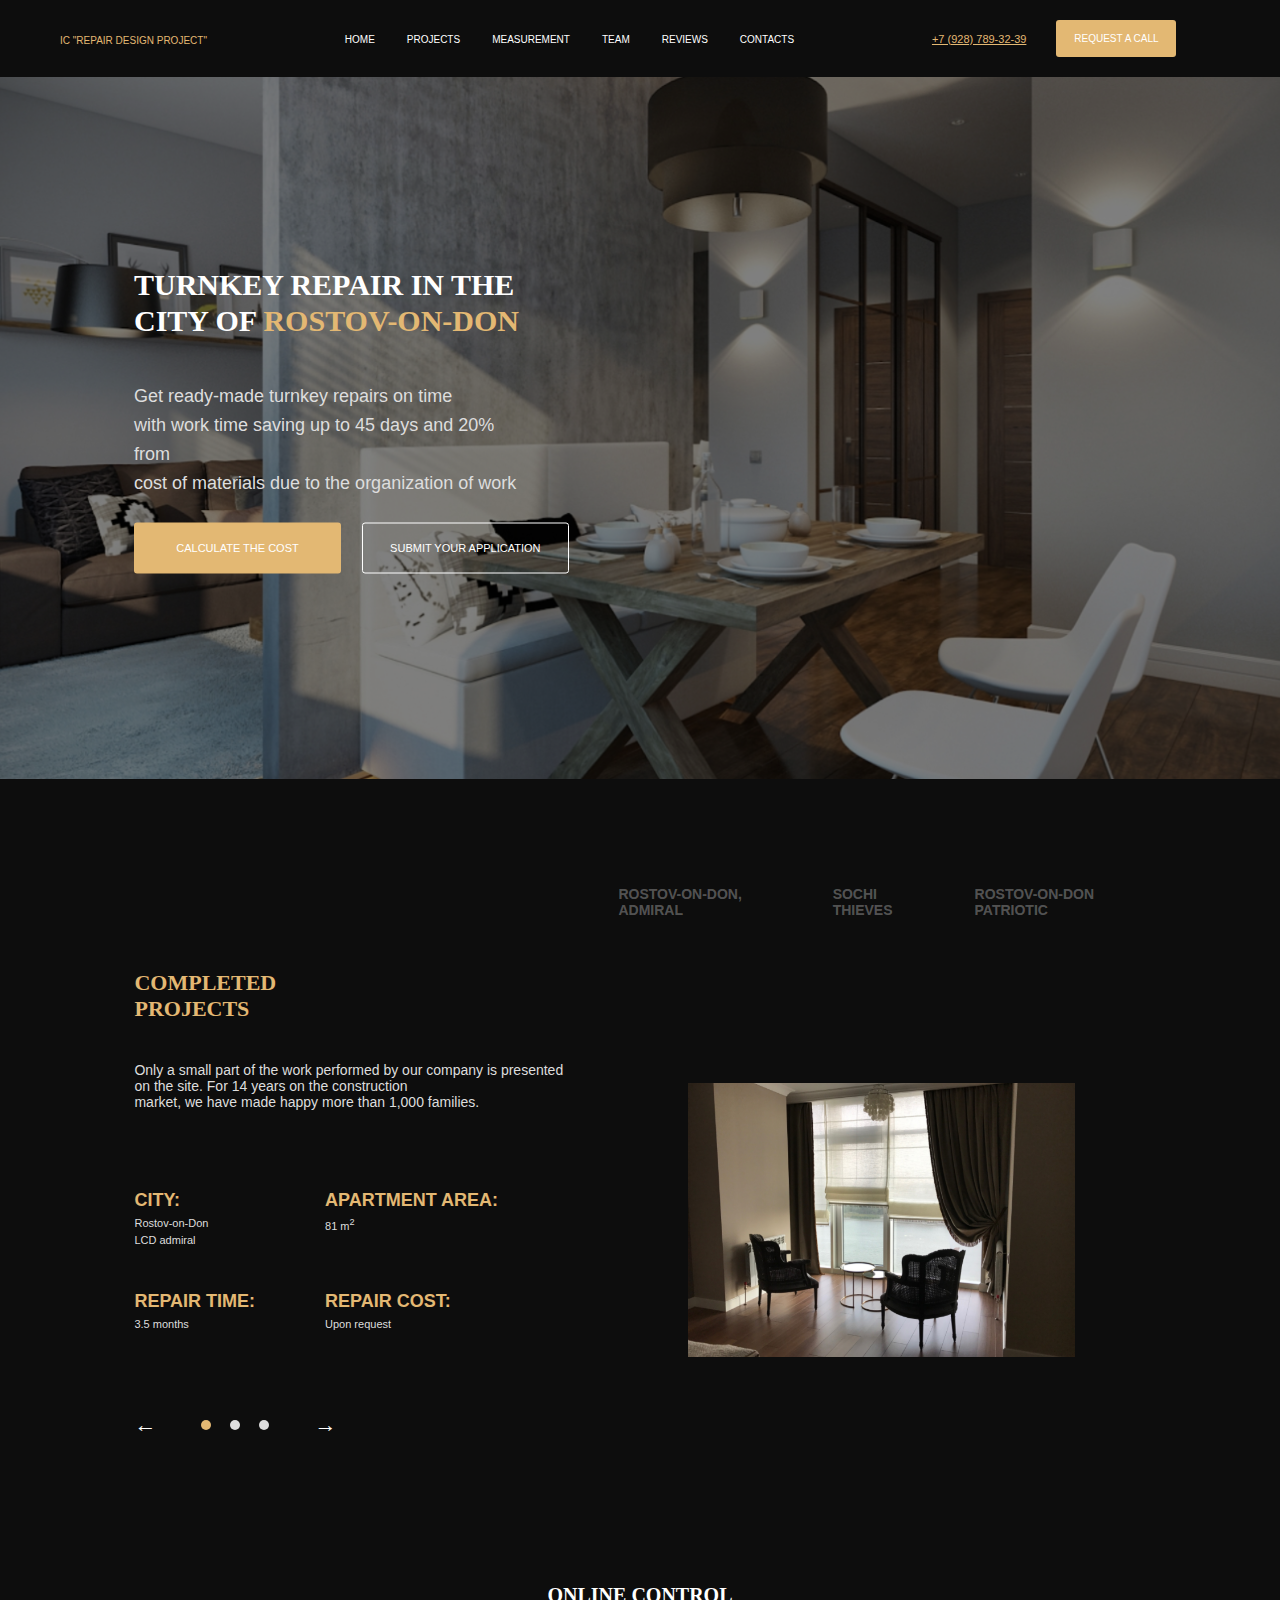
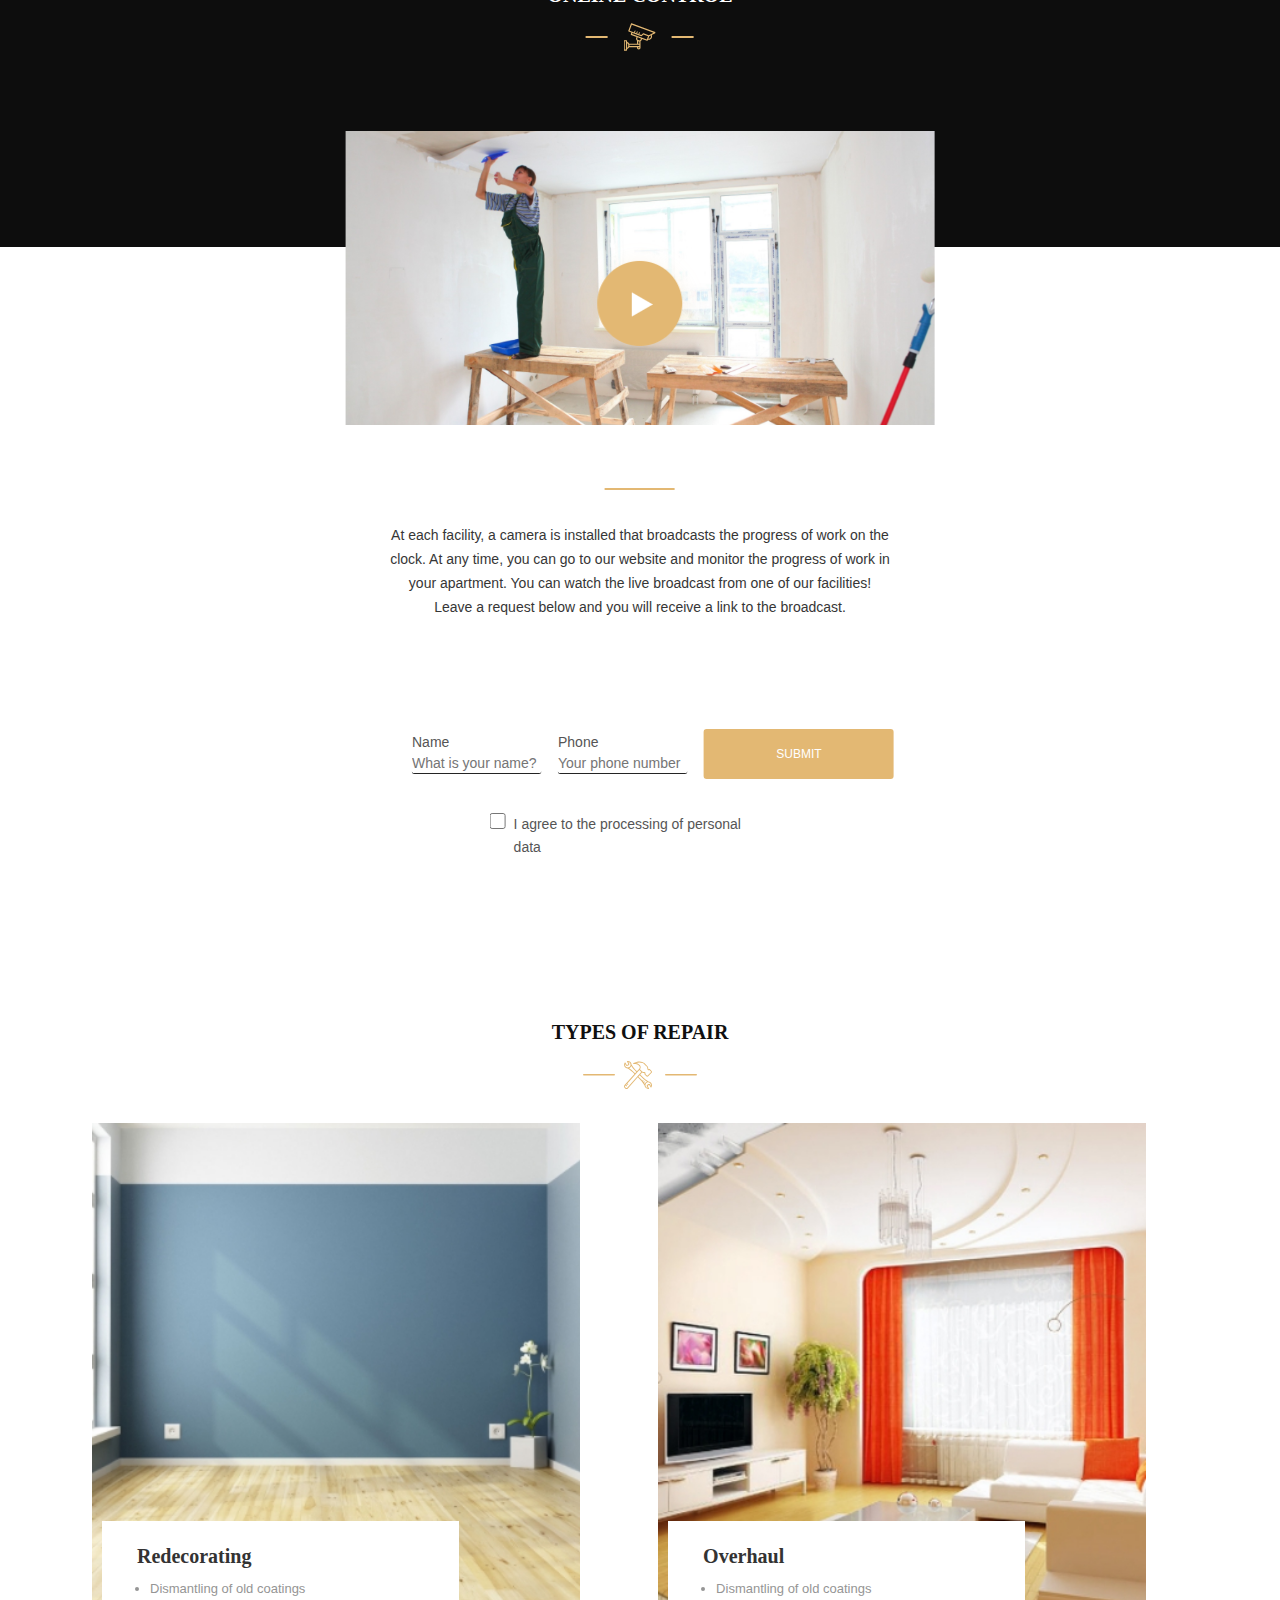
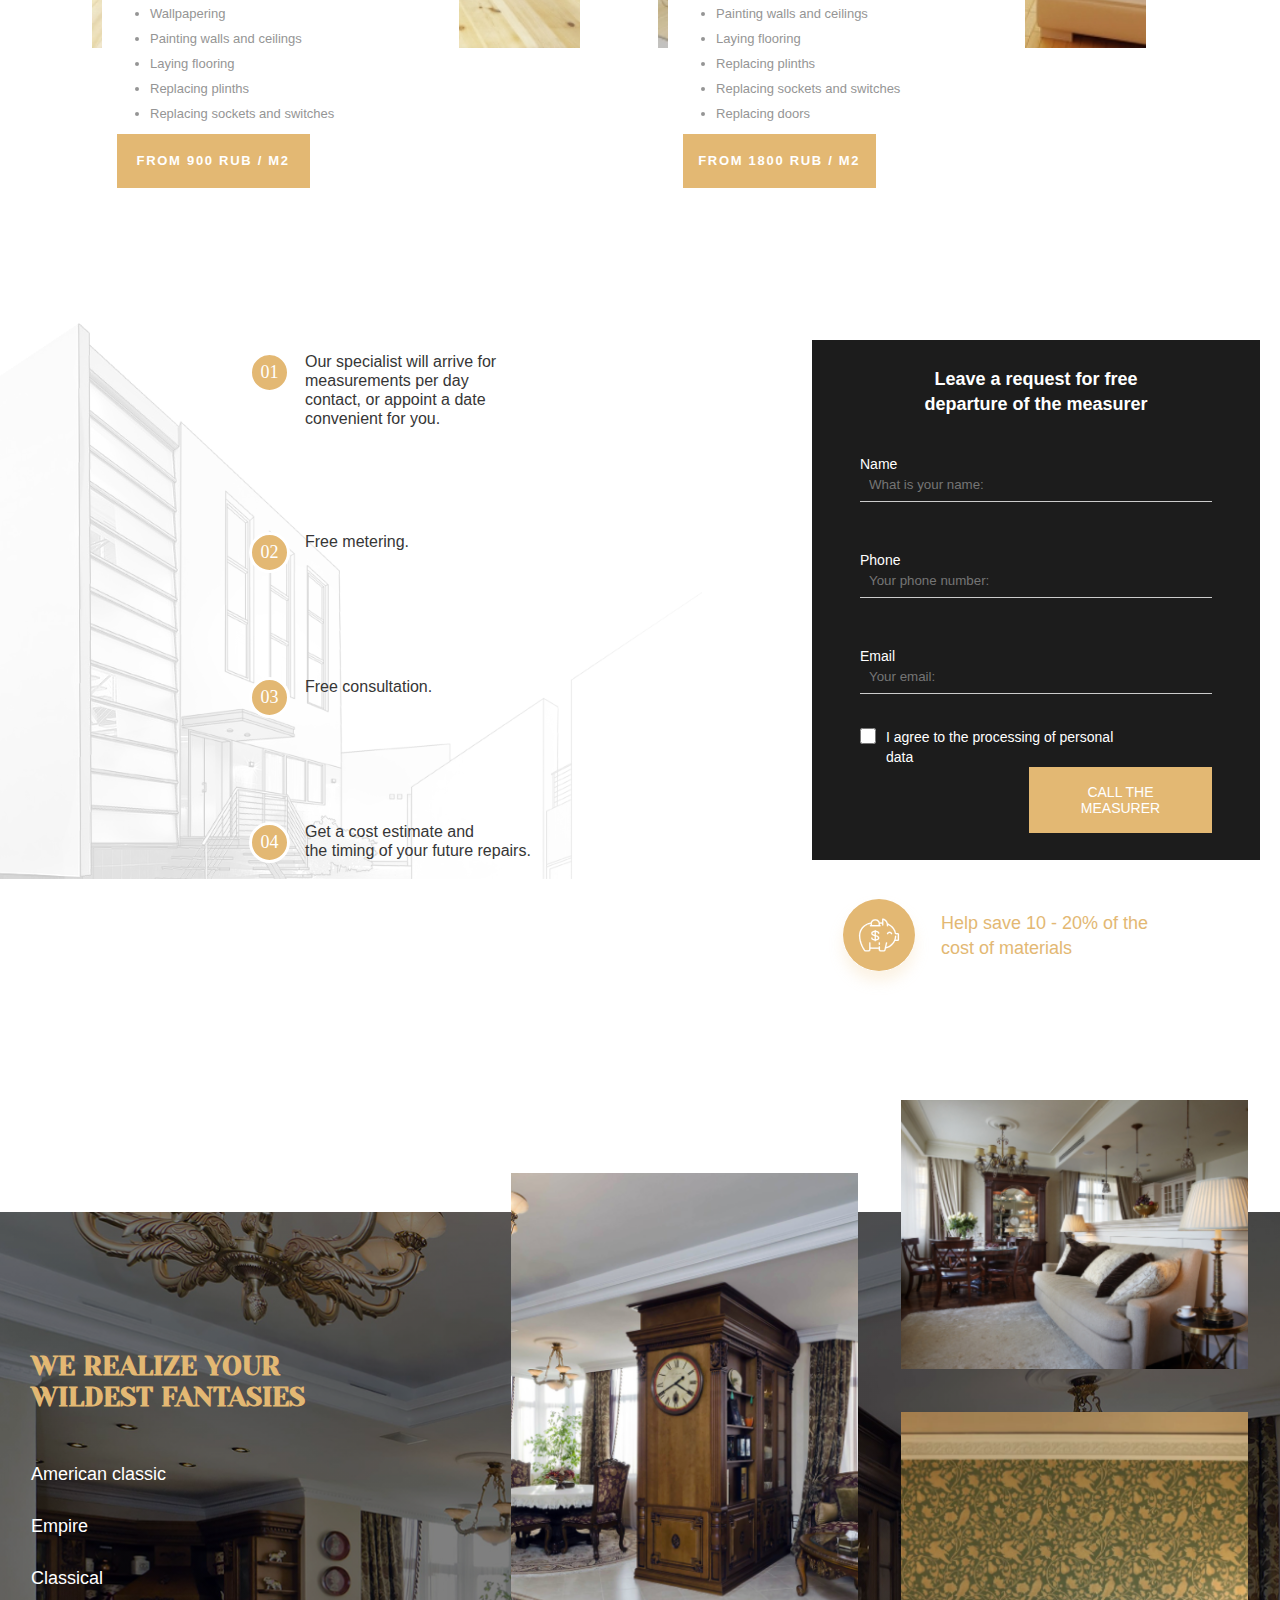
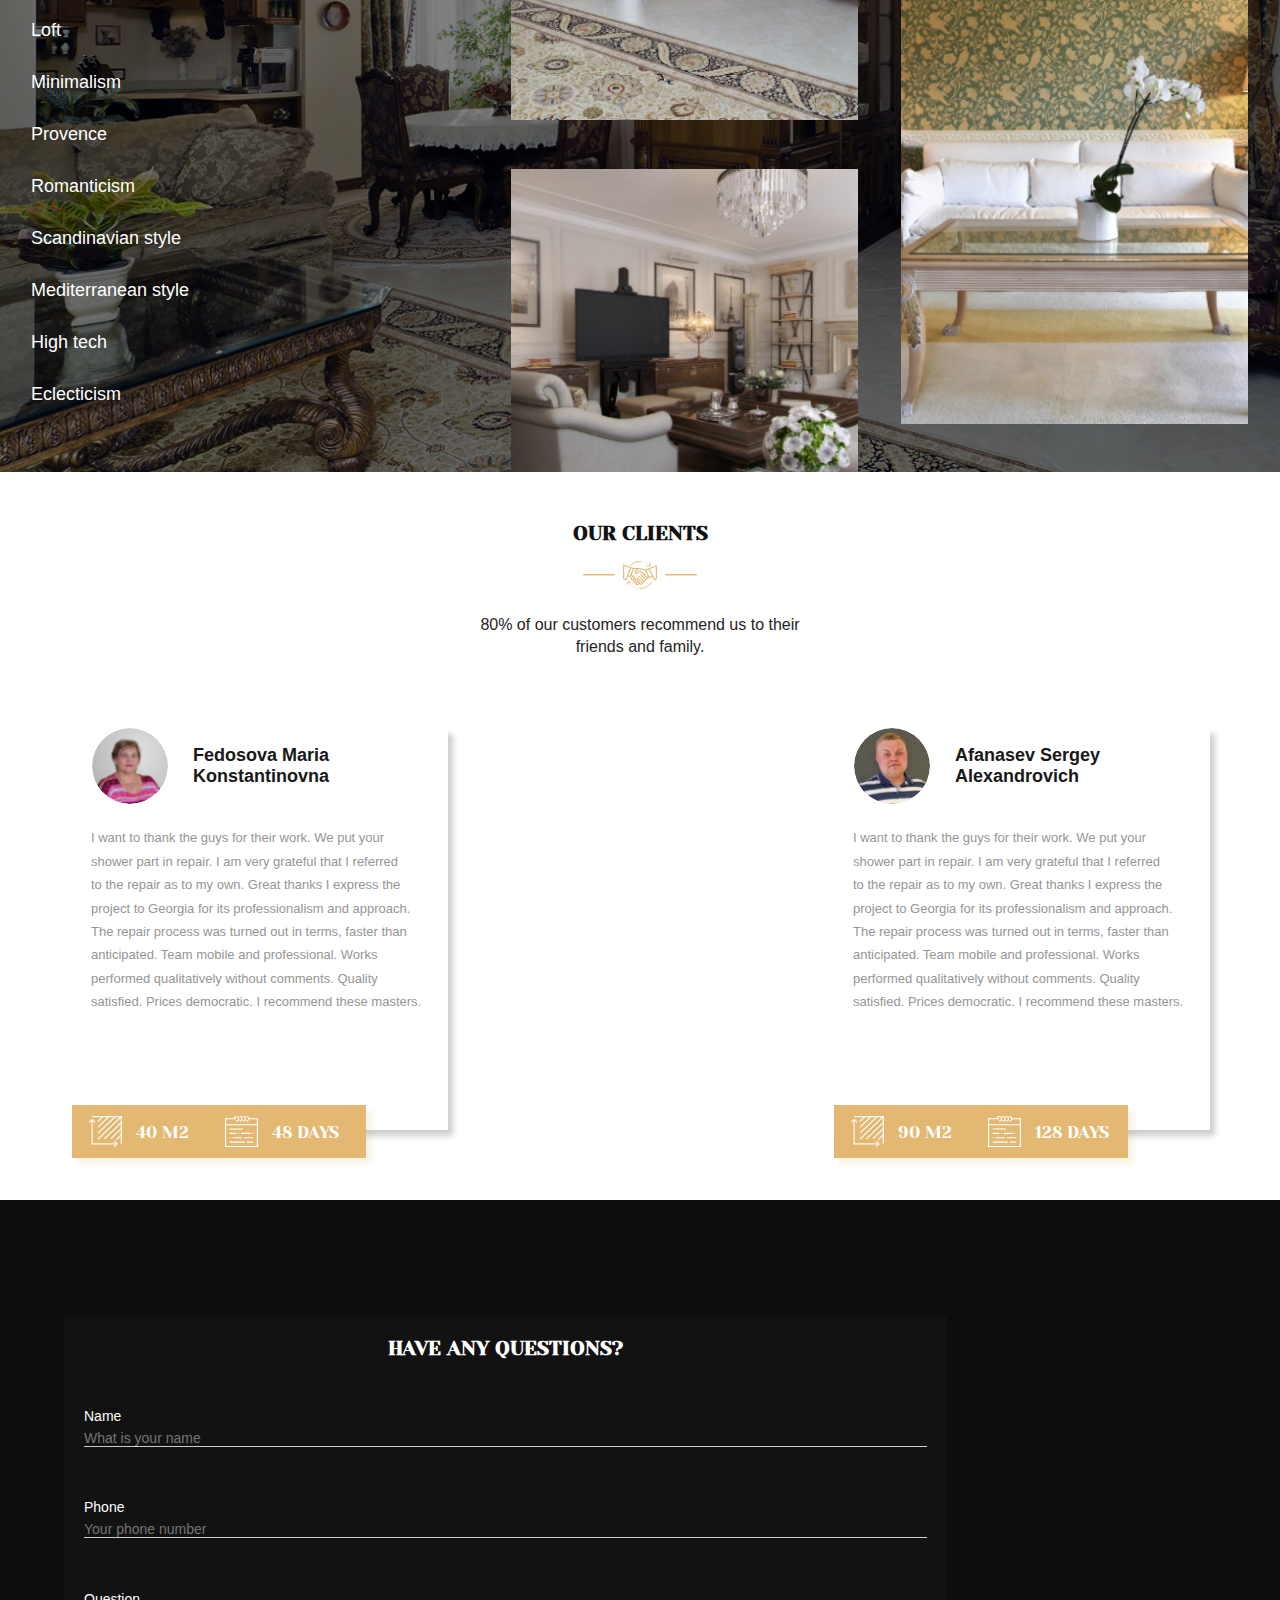
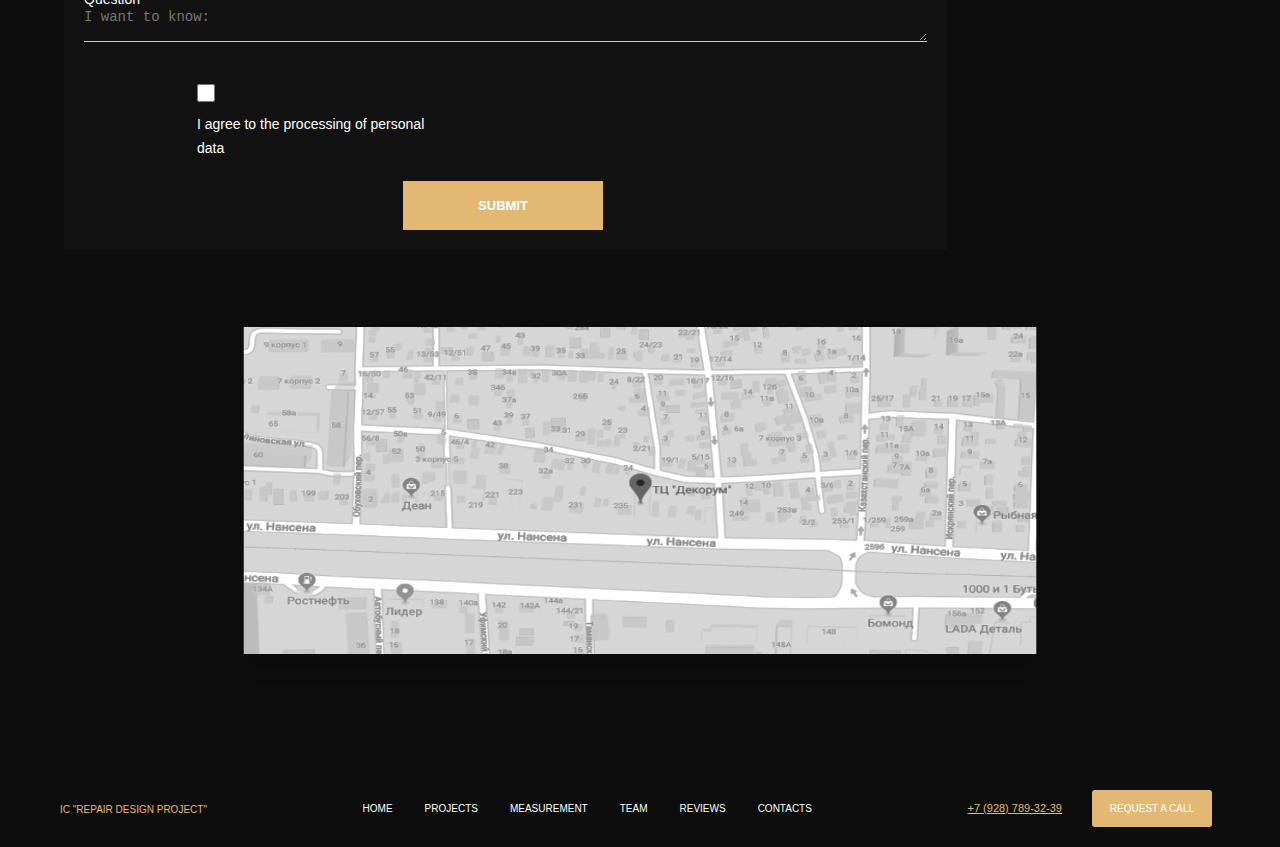
<file: index.html>
<!DOCTYPE html>
<html lang="en">
<head>
    <meta charset="UTF-8">
    <meta name="viewport" content="width=device-width, initial-scale=1.0">
    <link rel="stylesheet" href="./css/style.css">
    <title>Document</title> 
    <link href="https://fonts.googleapis.com/css2?family=Yeseva+One&display=swap" rel="stylesheet">
</head>
<body>
    <header class="header">
      <nav class="navbar">
        <div class="logo">IC "Repair Design Project"</div>
        <ul class="nav-links">
          <li><a href="#">Home</a></li>
          <li><a href="#">Projects</a></li>
          <li><a href="#">Measurement</a></li>
          <li><a href="#">Team</a></li>
          <li><a href="#">Reviews</a></li>
          <li><a href="#">Contacts</a></li>
        </ul>
        <div class="contact">
          <a href="tel:+79287993239">+7 (928) 789-32-39</a>
          <button class="call-button">Request a Call</button>
        </div>
      </nav>
    </header>
  
    <section class="hero">
      <div class="hero-content">
        <h1>Turnkey Repair in the<br> City of <span>Rostov-on-Don</span></h1>
        <p>Get ready-made turnkey repairs on time <br>with work time saving up to 45 days and 20% <br>from <br> cost of materials due to the organization of work</p>
        <div class="hero-buttons">
          <button class="calculate-cost">Calculate the Cost</button>
          <a href="erorr.html" ><button class="submit-application">Submit Your Application</button></a>
        </div>
      </div>
    </section>
    <section class="completed-projects">
      <div class="project-header">
        <a>ROSTOV-ON-DON, ADMIRAL</a>
        <a>SOCHI THIEVES</a>
        <a>ROSTOV-ON-DON PATRIOTIC</a>
      </div>
      <div class="project-info">
        <h2>Completed<br> Projects</h2>
        <p>
          Only a small part of the work performed by our company is presented<br> on the site. For 14 years on the construction<br> market, we have made happy more than 1,000 families.
        </p>
        <div class="project-details">
          <div class="detail">
            <strong>CITY:</strong><br> Rostov-on-Don <br> LCD admiral
          </div>
          <div class="detail">
            <strong>Apartment Area:</strong><br> 81 m<sup>2</sup>
          </div>
          <div class="detail">
            <strong>Repair Time:</strong><br> 3.5 months
          </div>
          <div class="detail">
            <strong>Repair Cost:</strong><br> Upon request
          </div>
        </div>
      </div>
      <div class="project-image">
        <img src="./img/com proj.png" alt="Project Image">
      </div>
      <div class="project-navigation">
        <button class="arrow prev">&larr;</button>
        <div class="dots">
          <span class="dot active"></span>
          <span class="dot"></span>
          <span class="dot"></span>
        </div>
        <button class="arrow next">&rarr;</button>
      </div>
    </section>      
    <section>
      <div style="background-color: white; width: 100%; height: 86.1vh; position: relative">
        <div class="online-control">
          <h2>Online Control</h2>
          <div class="cam-container">
            <span class="line"></span>
            <img src="./img/cam.svg" alt="Camera Icon" class="camera-icon">
            <span class="line"></span>
          </div>
          <div class="video-container">
            <img src="./img/video.png" alt="video" class="video-remont">
            <div class="play">
              <img src="./img/Ellipse.png" alt="Ellipse" class="ellipse-icon">
              <img src="./img/Polygon.png" alt="Polygon" class="polygon-icon">
            </div>
          </div>
          <div class="separator-line"></div>
          <div class="description">
            <p>At each facility, a camera is installed that broadcasts the progress of work on the <br> clock. At any time, you can go to our website and monitor the progress of work in<br> your apartment. You can watch the live broadcast from one of our facilities!<br>
              Leave a request below and you will receive a link to the broadcast.</p>
          </div>
          <form class="control-form">
            <div class="form-group">
              <label for="name">Name</label>
              <input type="text" id="name" placeholder="What is your name?">
            </div>
            <div class="form-group">
              <label for="phone">Phone</label>
              <input type="tel" id="phone" placeholder="Your phone number">
            </div>
            <div class="form-check">
              <input type="checkbox" id="agree">
              <label for="agree">I agree to the processing of personal <br>data</label>
            </div>
            <button type="submit" class="submit-btn">Submit</button>
          </form>
        </div>
        </div>
      </div>
    </section>
    <section class="repair">
      <div class="repair-section">
        <h2>TYPES OF REPAIR</h2>
        <img src="./img/repair.svg" alt="logo-rep">
        <div class="repair-types">
          <div class="repair-type">
            <img src="./img/rep1.jpeg" alt="Recoloring">
            <div class="card">
              <h3>Redecorating</h3>
              <ul>
              <li>Dismantling of old coatings</li>
              <li>Wallpapering</li>
              <li>Painting walls and ceilings</li>
              <li>Laying flooring</li>
              <li>Replacing plinths</li>
              <li>Replacing sockets and switches</li>
              </ul>
              <button class="price">FROM 900 RUB / M2</button>
            </div>
          </div>
          <div class="repair-type">
            <img src="./img/rep2.jpeg" alt="Overhaul">
            <div class="card">
            <h3>Overhaul</h3>
            <ul>
              <li>Dismantling of old coatings</li>
              <li>Painting walls and ceilings</li>
              <li>Laying flooring</li>
              <li>Replacing plinths</li>
              <li>Replacing sockets and switches</li>
              <li>Replacing doors</li>
            </ul>
            <button class="price" >FROM 1800 RUB / M2</button> 
            </div>
          </div>
          <div class="repair-type">
            <img src="./img/rep3.jpeg" alt="Designer Repair">
            <div class="card">
            <h3>Designer Repair</h3>
            <ul>
              <li>Dismantling of old coatings</li>
              <li>Painting walls and ceilings</li>
              <li>Laying flooring</li>
              <li>Replacing plinths</li>
              <li>Replacing sockets and switches</li>
              <li>Replacing doors</li>
            </ul>
            <button class="price">FROM 4000 RUB / M2</button>
          </div>
          </div>
        </div>
      </div>           
    </section>
    <section class="form-section">
      <div class="form-icon">
      <div class="form-container">
        <h2>Leave a request for free<br> departure of the measurer</h2>
        <form class="request-form">
          <div class="form-group">
            <label for="name">Name</label>
            <input type="text" id="name" placeholder="What is your name:">
          </div>
          <div class="form-group">
            <label for="phone">Phone</label>
            <input type="tel" id="phone" placeholder="Your phone number:">
          </div>
          <div class="form-group">
            <label for="email">Email</label>
            <input type="email" id="email" placeholder="Your email:">
          </div>
          <div class="form-check">
            <input type="checkbox" id="agree">
            <label for="agree">I agree to the processing of personal <br> data</label>
          </div>
          <div class="btn" >
            <button type="submit" class="submit-button">Call the measurer</button>
          </div>
        </form>
      </div>
      <div class="info-icon">
        <img src="./img/pig.svg" alt="pig Icon">
        <p>Help save 10 - 20% of the <br> cost of materials</p>
      </div>
    </div>
      <div class="info-container">
        <div class="steps-wrapper">
          <div class="step">
            <span class="step-number">01</span>
            <p>Our specialist will arrive for measurements per day<br> contact, or appoint a date convenient for you.</p>
          </div>
          <div class="step">
            <span class="step-number">02</span>
            <p>Free metering.</p>
          </div>
          <div class="step">
            <span class="step-number">03</span>
            <p>Free consultation.</p>
          </div>
          <div class="step">
            <span class="step-number">04</span>
            <p>Get a cost estimate and<br> the timing of your future repairs.</p>
          </div>
        </div>
      </div>
    </section>
    <section class="fantasies">
      <div class="fantasies-container">
        <div class="fantasies-text">
          <h2>WE REALIZE YOUR <br>WILDEST FANTASIES</h2>
          <ul class="fantasies-list">
            <li>American classic</li>
            <li>Empire</li>
            <li>Classical</li>
            <li>Loft</li>
            <li>Minimalism</li>
            <li>Provence</li>
            <li>Romanticism</li>
            <li>Scandinavian style</li>
            <li>Mediterranean style</li>
            <li>High tech</li>
            <li>Eclecticism</li>
          </ul>
        </div>
        <div class="fantasies-images">
          <div class="image image-large">
            <img src="./img/American Classic.png" alt="American Classic">
          </div>
          <div class="image image-small">
            <img src="./img/Classical.png" alt="Classical">
          </div>
          <div class="image image-medium">
            <img src="./img/Loft.png" alt="Loft">
          </div>
          <div class="image image-extra">
            <img src="./img/Provence.png" alt="Provence">
          </div>
        </div>
      </div>
    </section>   
    <section class="clients">
      <h2>OUR CLIENTS</h2>
      <img class="clients-logo" src="./img/logoClient.svg" alt="Logo">
      <p>80% of our customers recommend us to their<br> friends and family.</p>
      <div class="clients-container">
        <div class="client-card">
          <div class="client-name">
          <img class="client-photo" src="./img/client1.svg" alt="Client 1">
          <h3>Fedosova Maria Konstantinovna</h3>
          </div>
          <p>
            I want to thank the guys for their work. We put your<br> shower part in repair. I am very grateful that I referred <br>to the repair as to my own. Great thanks I express the <br>project to Georgia for its professionalism and approach.<br>
            The repair process was turned out in terms, faster than<br> anticipated. Team mobile and professional. Works<br> performed qualitatively without comments. Quality<br> satisfied. Prices democratic. I recommend these masters.
          </p>
          <button class="client-button">
            <div class="button-item">
              <img src="./img/clientsvektor1.svg" alt="Icon 1">
              <span class="info-text">40 M2</span>
            </div>
            <div class="button-item">
              <img src="./img/clientvektor2.svg" alt="Icon 2">
              <span class="info-text">48 DAYS</span>
            </div>
          </button>
        </div>
        <div class="client-card">
          <div class="client-name">
          <img class="client-photo" src="./img/client2.svg" alt="Client 2">
          <h3>Afanasev Sergey Alexandrovich</h3>
          </div>
          <p>
            I want to thank the guys for their work. We put your<br> shower part in repair. I am very grateful that I referred <br>to the repair as to my own. Great thanks I express the <br>project to Georgia for its professionalism and approach.<br>
            The repair process was turned out in terms, faster than<br> anticipated. Team mobile and professional. Works<br> performed qualitatively without comments. Quality<br> satisfied. Prices democratic. I recommend these masters.
          </p>
          <button class="client-button">
            <div class="button-item">
              <img src="./img/clientsvektor1.svg" alt="Icon 1">
              <span class="info-text">90 M2</span>
            </div>
            <div class="button-item">
              <img src="./img/clientvektor2.svg" alt="Icon 2">
              <span class="info-text">128 DAYS</span>
            </div>
          </button>
        </div>
        <div class="client-card" >
          <div class="client-name">
          <img class="client-photo" src="./img/client3.svg" alt="Client 3">
          <h3>Kiriev Egor <br> Leonidovich</h3>
          </div>
          <p>
            I want to thank the guys for their work. We put your<br> shower part in repair. I am very grateful that I referred <br>to the repair as to my own. Great thanks I express the <br>project to Georgia for its professionalism and approach.<br>
            The repair process was turned out in terms, faster than<br> anticipated. Team mobile and professional. Works<br> performed qualitatively without comments. Quality<br> satisfied. Prices democratic. I recommend these masters.
          </p>
          <button class="client-button">
            <div class="button-item">
              <img src="./img/clientsvektor1.svg" alt="Icon 1">
              <span class="info-text">56 M2</span>
            </div>
            <div class="button-item">
              <img src="./img/clientvektor2.svg" alt="Icon 2">
              <span class="info-text">86 DAYS</span>
            </div>
          </button>
        </div>
      </div>
      <div class="fon">
        <img src="./img/clientfon.svg" alt="fon" class="form-one">
        <img src="./img/clientfon.svg" alt="fon" class="fontwo">
      </div>
    </section>
    <section class="contact-section">
        <form class="contact-form">
          <h2>HAVE ANY QUESTIONS?</h2>
          <div class="form-row">
            <div class="form-group">
              <label for="name">Name</label>
              <input type="text" id="name" placeholder="What is your name" />
            </div>
            <div class="form-group">
              <label for="phone">Phone</label>
              <input type="text" id="phone" placeholder="Your phone number" />
            </div>
          </div>
          <div class="form-group">
            <label for="question">Question</label>
            <textarea id="question" placeholder="I want to know:"></textarea>
          </div>
          <div class="form-group checkbox-group">
            <input type="checkbox" id="agreement" />
            <label for="agreement">I agree to the processing of personal<br> data</label>
          </div>
          <button type="submit" class="submit-button">SUBMIT</button>
        </form>
      <div class="contact-info">
        <p>
          ROSTOV-ON-DON, NANSEN ST., 239 SHOPPING CENTER<br />
          DECORUM TEL +7 (928) 768 32 29
        </p>
        <div class="social-icons">
          <span class="icon-email">
            <img src="./img/email.svg" alt="icon-email">
          </span>
          <span class="icon-inst">
            <img src="./img/inst.svg" alt="icon-inst">
          </span>
        </div>
      </div>
      <!-- <div class="map-container">
        <iframe src="https://www.google.com/maps/embed?pb=!1m14!1m12!1m3!1d3964.1183834308963!2d27.56140637517644!3d53.89043599798424!2m3!1f0!2f0!3f0!3m2!1i1024!2i768!4f13.1!5e0!3m2!1sru!2snl!4v1733091693574!5m2!1sru!2snl" 
          width="600" 
          height="450" 
          style="border:0;" 
          allowfullscreen="" 
          loading="lazy" 
          referrerpolicy="no-referrer-when-downgrade">
        </iframe>
      </div> -->
      <div class="map-container">
        <img src="./img/map.png" alt="map" class="map">
      </div>
    </section>    
    <footer class="footer">
      <nav class="navbar">
        <div class="logo">IC "Repair Design Project"</div>
        <ul class="nav-links">
          <li><a href="#">Home</a></li>
          <li><a href="#">Projects</a></li>
          <li><a href="#">Measurement</a></li>
          <li><a href="#">Team</a></li>
          <li><a href="#">Reviews</a></li>
          <li><a href="#">Contacts</a></li>
        </ul>
        <div class="contact">
          <a href="tel:+79287993239">+7 (928) 789-32-39</a>
          <button class="call-button">Request a Call</button>
        </div>
      </nav>
    </footer>    
  </body>
  
</html>
</file>
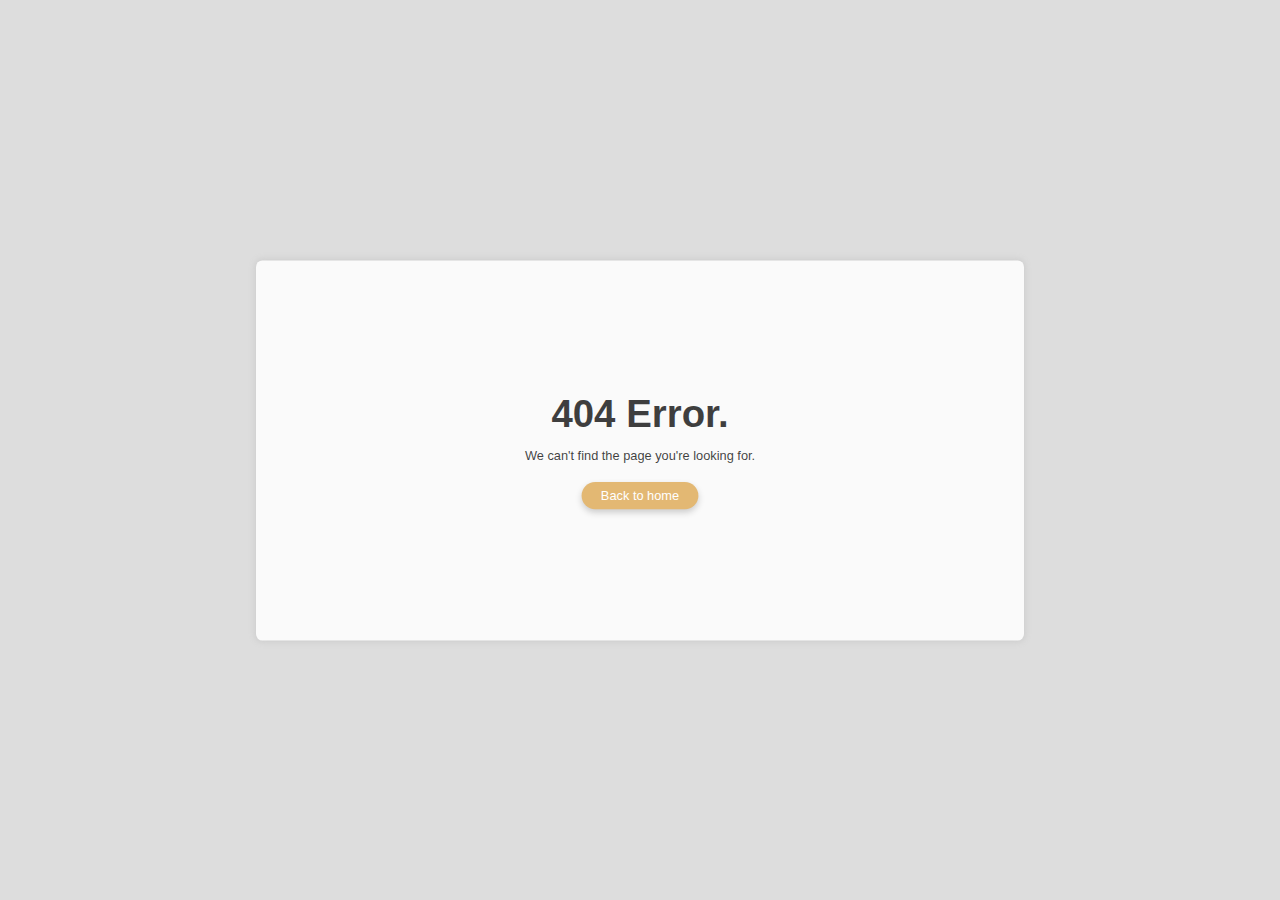
<file: erorr.html>
<!DOCTYPE html>
<html lang="en">
<head>
    <meta charset="UTF-8">
    <link rel="stylesheet" href="./css/erorr.css">
    <meta name="viewport" content="width=device-width, initial-scale=1.0">
    <title>Document</title>
</head>
<body>
    <section class="page_404">
        <div class="container">
            <h1> 404 Error.</h1>
            <p> We can't find the page you're looking for.</p>
            <a href="index.html"><button>Back to home</button></a>
        </div>
    </section>
        
</body>
</html>
</file>
<file: css/style.css>
*,
*::before,
*::after {
  margin: 0;
  padding: 0;
  -webkit-box-sizing: border-box;
          box-sizing: border-box;
}

body {
  font-family: "Nunito Sans", sans-serif;
  color: #fff;
  background-color: white;
}

.header {
  background: rgb(13, 13, 13);
  padding: 25px 92px 22px;
}
.header .navbar {
  width: 87.222vw;
  display: -webkit-box;
  display: -ms-flexbox;
  display: flex;
  -webkit-box-align: center;
      -ms-flex-align: center;
          align-items: center;
  -webkit-box-pack: justify;
      -ms-flex-pack: justify;
          justify-content: space-between;
}
.header .logo {
  height: 12px;
  width: 12.482vw;
  font-size: 11px;
  color: rgb(227, 184, 115);
  text-transform: uppercase;
  font-weight: 400;
  line-height: 15px;
  letter-spacing: 0%;
}
.header .nav-links {
  width: 40.377vw;
  display: -webkit-box;
  display: -ms-flexbox;
  display: flex;
  -webkit-box-pack: justify;
      -ms-flex-pack: justify;
          justify-content: space-between;
  text-transform: uppercase;
  gap: 2.943rem;
  line-height: 15px;
  list-style: none;
}
.header .nav-links a {
  color: #fff;
  text-decoration: none;
  font-size: 11px;
}
.header .nav-links a:hover {
  color: rgb(227, 184, 115);
}
.header .contact {
  display: -webkit-box;
  display: -ms-flexbox;
  display: flex;
  -webkit-box-align: center;
      -ms-flex-align: center;
          align-items: center;
  gap: 45px;
}
.header .contact a {
  font-size: 11px;
  color: rgb(227, 184, 115);
}
.header .contact .call-button {
  width: 161px;
  height: 37px;
  padding: 0.5rem 1rem;
  background: rgb(227, 184, 115);
  font-size: 11px;
  color: #fff;
  text-transform: uppercase;
  border: none;
  border-radius: 3px;
  cursor: pointer;
}
.header .contact .call-button:hover {
  background: rgb(179, 136, 69);
}

.hero {
  display: -webkit-box;
  display: -ms-flexbox;
  display: flex;
  -webkit-box-align: center;
      -ms-flex-align: center;
          align-items: center;
  -webkit-box-pack: start;
      -ms-flex-pack: start;
          justify-content: flex-start;
  min-height: 78vh;
  background-image: url("../img/hero.jpeg");
  background-size: cover;
  background-position: center;
  position: relative;
  padding-top: 0;
  background-repeat: no-repeat;
}
.hero::before {
  content: "";
  position: absolute;
  top: 0;
  left: 0;
  width: 100%;
  height: 100%;
  background: rgba(0, 0, 0, 0.5);
  z-index: 0;
}
.hero .hero-content {
  position: absolute;
  top: 49%;
  left: 134px;
  height: 305px;
  -webkit-transform: translateY(-50%);
          transform: translateY(-50%);
  max-width: 46.952vw;
  text-align: left;
  z-index: 1;
  display: -webkit-box;
  display: -ms-flexbox;
  display: flex;
  -webkit-box-orient: vertical;
  -webkit-box-direction: normal;
      -ms-flex-direction: column;
          flex-direction: column;
  -webkit-box-pack: justify;
      -ms-flex-pack: justify;
          justify-content: space-between;
}
.hero .hero-content h1 {
  font-family: "YesevaOne", serif;
  font-size: 40px;
  line-height: 1.2;
  margin: -2px 0px;
  text-transform: uppercase;
}
.hero .hero-content h1 span {
  font-family: "YesevaOne", serif;
  color: rgb(227, 184, 115);
}
.hero .hero-content p {
  font-size: 22px;
  margin: 21px 0px 0px;
  color: #ddd;
  line-height: 29px;
}
.hero .hero-content .hero-buttons {
  display: -webkit-box;
  display: -ms-flexbox;
  display: flex;
  gap: 1.3rem;
}
.hero .hero-content .calculate-cost {
  width: 207px;
  height: 51px;
  font-size: 11px;
  background: rgb(227, 184, 115);
  color: #fff;
  text-transform: uppercase;
  border: none;
  border-radius: 3px;
  cursor: pointer;
}
.hero .hero-content .calculate-cost:hover {
  background: rgb(179, 136, 69);
}
.hero .hero-content .submit-application {
  width: 207px;
  height: 51px;
  font-size: 11px;
  background: transparent;
  border: 1px solid #fff;
  color: #fff;
  text-transform: uppercase;
  border-radius: 3px;
  cursor: pointer;
}
.hero .hero-content .submit-application:hover {
  background: rgb(179, 136, 69);
}

.completed-projects {
  display: -ms-grid;
  display: grid;
  -ms-grid-columns: 0.68fr 30px 1fr;
  grid-template-columns: 0.68fr 1fr;
  -ms-grid-rows: 16 32px auto 32px auto 32px auto;
  grid-template-rows: 16 auto auto auto;
  gap: 32px 30px;
  padding: 107px 134.55px 377px 134.45px;
  background-color: rgb(13, 13, 13);
}

.completed-projects > *:nth-child(1) {
  -ms-grid-row: 1;
  -ms-grid-column: 1;
}

.completed-projects > *:nth-child(2) {
  -ms-grid-row: 1;
  -ms-grid-column: 3;
}

.completed-projects > *:nth-child(3) {
  -ms-grid-row: 3;
  -ms-grid-column: 1;
}

.completed-projects > *:nth-child(4) {
  -ms-grid-row: 3;
  -ms-grid-column: 3;
}

.completed-projects > *:nth-child(5) {
  -ms-grid-row: 5;
  -ms-grid-column: 1;
}

.completed-projects > *:nth-child(6) {
  -ms-grid-row: 5;
  -ms-grid-column: 3;
}

.completed-projects > *:nth-child(7) {
  -ms-grid-row: 7;
  -ms-grid-column: 1;
}

.completed-projects > *:nth-child(8) {
  -ms-grid-row: 7;
  -ms-grid-column: 3;
}
.completed-projects .project-header {
  -ms-grid-column: 2;
  -ms-grid-column-span: 1;
  grid-column: 2/3;
  display: -webkit-box;
  display: -ms-flexbox;
  display: flex;
  -webkit-box-pack: justify;
      -ms-flex-pack: justify;
          justify-content: space-between;
  gap: 3rem;
  font-size: 14px;
  font-weight: bold;
  text-transform: uppercase;
  color: rgb(227, 184, 115);
  margin-bottom: 20px;
}
.completed-projects .project-header a {
  color: rgba(255, 255, 255, 0.3);
  text-decoration: none;
  font-size: 14px;
}
.completed-projects .project-header a:hover {
  text-decoration: underline;
  color: rgb(227, 184, 115);
}
.completed-projects .project-info {
  width: 440px;
  color: #fff;
}
.completed-projects .project-info h2 {
  font-family: "YesevaOne", serif;
  font-size: 27px;
  color: rgb(227, 184, 115);
  margin-bottom: 40px;
  text-transform: uppercase;
}
.completed-projects .project-info p {
  font-size: 14px;
  color: #ddd;
  margin-bottom: 76px;
}
.completed-projects .project-info .project-details {
  display: -ms-grid;
  display: grid;
  -ms-grid-columns: 0.7fr 1rem 1fr;
  grid-template-columns: 0.7fr 1fr;
  gap: 2.3rem 1rem;
  line-height: 1.6;
}
.completed-projects .project-info .project-details .detail {
  font-size: 13px;
  color: #ddd;
}
.completed-projects .project-info .project-details .detail strong {
  text-transform: uppercase;
  font-size: 18px;
  color: rgb(227, 184, 115);
}
.completed-projects .project-image {
  -ms-grid-column: 2;
  grid-column: 2/2;
  -ms-grid-row: 2;
  -ms-grid-row-span: 3;
  grid-row: 2/span 3;
  display: -webkit-box;
  display: -ms-flexbox;
  display: flex;
  -webkit-box-align: center;
      -ms-flex-align: center;
          align-items: center;
  -webkit-box-pack: center;
      -ms-flex-pack: center;
          justify-content: center;
}
.completed-projects .project-image img {
  max-width: 679px;
  height: 482px;
}
.completed-projects .project-navigation {
  -ms-grid-column: 1;
  -ms-grid-column-span: 1;
  grid-column: 1/span 1;
  display: -webkit-box;
  display: -ms-flexbox;
  display: flex;
  -webkit-box-align: center;
      -ms-flex-align: center;
          align-items: center;
  -webkit-box-pack: center;
      -ms-flex-pack: center;
          justify-content: center;
  gap: 45px;
  margin-top: 47px;
  margin-right: 252px;
}

.arrow {
  font-size: 24px;
  color: white;
  background: none;
  border: none;
  cursor: pointer;
  -webkit-transition: color 0.3s ease;
  transition: color 0.3s ease;
}
.arrow:hover {
  color: rgb(179, 136, 69);
}

.dots {
  display: -webkit-box;
  display: -ms-flexbox;
  display: flex;
  gap: 19px;
}

.dot {
  width: 10px;
  height: 10px;
  background-color: #ddd;
  border-radius: 50%;
  cursor: pointer;
  -webkit-transition: background-color 0.3s ease;
  transition: background-color 0.3s ease;
}
.dot.active {
  background-color: rgb(227, 184, 115);
}

.dot:hover {
  background-color: rgb(179, 136, 69);
}

.online-control {
  border: none;
  background-color: transparent;
  text-align: center;
  position: absolute;
  top: -41.8%;
  left: 50%;
  -webkit-transform: translate(-50%, 0);
          transform: translate(-50%, 0);
}
.online-control h2 {
  font-family: "YesevaOne";
  font-size: 20px;
  text-transform: uppercase;
  color: rgb(255, 255, 255);
  margin-bottom: 17px;
}
.online-control .cam-container {
  display: -webkit-box;
  display: -ms-flexbox;
  display: flex;
  -webkit-box-align: center;
      -ms-flex-align: center;
          align-items: center;
  -webkit-box-pack: center;
      -ms-flex-pack: center;
          justify-content: center;
  gap: 17px;
}
.online-control .cam-container .line {
  width: 25px;
  height: 1px;
  background-color: rgb(227, 184, 115);
}
.online-control .cam-container .camera-icon {
  width: 33px;
  height: 28px;
}
.online-control .video-container {
  width: 56.736vw;
  height: 30.139vw;
  position: relative;
  display: inline-block;
  margin-top: 20px;
}
.online-control .video-container .video-remont {
  margin-top: 12px;
  width: 56.736vw;
  height: 30.139vw;
  -o-object-fit: cover;
     object-fit: cover;
}
.online-control .video-container .play {
  position: absolute;
  bottom: 225px;
  left: 50.3%;
  -webkit-transform: translate(-50.4%, -44%);
          transform: translate(-50.4%, -44%);
  display: -webkit-box;
  display: -ms-flexbox;
  display: flex;
  -webkit-box-pack: center;
      -ms-flex-pack: center;
          justify-content: center;
  -webkit-box-align: center;
      -ms-flex-align: center;
          align-items: center;
  position: relative;
}
.online-control .video-container .play .ellipse-icon {
  position: relative;
}
.online-control .video-container .play .polygon-icon {
  position: absolute;
  bottom: 65px;
  left: 50.5%;
  -webkit-transform: translateX(-50%);
          transform: translateX(-50%);
}
.online-control .separator-line {
  margin-left: auto;
  margin-right: auto;
  width: 100%;
  max-width: 60px;
  height: 2px;
  background-color: rgb(227, 184, 115);
  margin-top: -90px;
}
.online-control .description {
  margin: 20px auto;
  max-width: 700px;
}
.online-control .description p {
  font-size: 18px;
  color: rgb(54, 54, 54);
  line-height: 25px;
  margin-top: 33px;
}
.online-control .control-form {
  margin-top: 122px;
  margin-left: 26px;
  display: -webkit-box;
  display: -ms-flexbox;
  display: flex;
  -webkit-box-orient: horizontal;
  -webkit-box-direction: normal;
      -ms-flex-direction: row;
          flex-direction: row;
  -webkit-box-align: center;
      -ms-flex-align: center;
          align-items: center;
  -ms-flex-wrap: wrap;
      flex-wrap: wrap;
  gap: 15px;
}
.online-control .control-form .form-group {
  display: -webkit-box;
  display: -ms-flexbox;
  display: flex;
  -webkit-box-orient: vertical;
  -webkit-box-direction: normal;
      -ms-flex-direction: column;
          flex-direction: column;
  -webkit-box-align: start;
      -ms-flex-align: start;
          align-items: flex-start;
  width: 34%;
  max-width: 400px;
}
.online-control .control-form .form-group label {
  font-size: 14px;
  color: #555;
  margin-bottom: 5px;
}
.online-control .control-form .form-group input {
  width: 100%;
  padding-bottom: 2px;
  font-size: 14px;
  border: none;
  border-bottom: 1px solid rgb(36, 36, 36);
  border-radius: 3px;
}
.online-control .control-form .form-check {
  position: absolute;
  left: 264px;
  bottom: -81px;
  text-align: start;
  display: -webkit-box;
  display: -ms-flexbox;
  display: flex;
  -webkit-box-align: start;
      -ms-flex-align: start;
          align-items: flex-start;
  -webkit-box-ordinal-group: 3;
      -ms-flex-order: 2;
          order: 2;
  gap: 10px;
}
.online-control .control-form .form-check input[type=checkbox] {
  width: 16px;
  height: 16px;
  cursor: pointer;
}
.online-control .control-form .form-check label {
  line-height: 163.68%;
  font-size: 14px;
  color: #555;
}
.online-control .control-form .submit-btn {
  width: 200px;
  height: 51px;
  font-size: 14px;
  background-color: rgb(227, 184, 115);
  color: white;
  border: none;
  border-radius: 3px;
  cursor: pointer;
  text-transform: uppercase;
}
.online-control .control-form .submit-btn:hover {
  background-color: rgb(179, 136, 69);
}

.repair-section {
  height: 100vh;
  background-color: #fff;
  text-align: center;
  margin-top: -1px;
}
.repair-section h2 {
  font-family: "YesevaOne";
  font-size: 20px;
  text-transform: uppercase;
  color: rgb(16, 16, 16);
  margin-bottom: 17px;
}

.repair-types {
  margin-left: 110px;
  margin-top: 30px;
  width: 86.111vw;
  display: -webkit-box;
  display: -ms-flexbox;
  display: flex;
  -webkit-box-pack: justify;
      -ms-flex-pack: justify;
          justify-content: space-between;
  gap: 30px;
}
.repair-types .repair-type {
  position: relative;
  -webkit-box-flex: 1;
      -ms-flex: 1;
          flex: 1;
  text-align: center;
}
.repair-types .repair-type .card {
  position: absolute;
  background-color: #fff;
  margin-top: -131px;
  margin-left: 34px;
  width: 22.917vw;
}
.repair-types .repair-type img {
  width: 27.153vw;
  height: auto;
}
.repair-types .repair-type h3 {
  font-family: "YesevaOne";
  font-weight: bold;
  margin-left: 35px;
  display: -webkit-box;
  display: -ms-flexbox;
  display: flex;
  margin-top: 24px;
  font-size: 20px;
  color: #333;
}
.repair-types .repair-type ul {
  margin-left: 10px;
  display: -webkit-box;
  display: -ms-flexbox;
  display: flex;
  -webkit-box-orient: vertical;
  -webkit-box-direction: normal;
      -ms-flex-direction: column;
          flex-direction: column;
  -webkit-box-align: start;
      -ms-flex-align: start;
          align-items: flex-start;
  list-style-type: disc;
  margin: 13px 48px;
}
.repair-types .repair-type ul li {
  font-family: "Nunito Sans", sans-serif;
  margin-bottom: 10px;
  font-size: 13px;
  color: #959595;
}
.repair-types .repair-type button {
  border: none;
  background-color: rgb(227, 184, 115);
  position: absolute;
  margin-top: 27px;
  margin-left: -164px;
  width: 15.833vw;
  height: 54px;
}
.repair-types .repair-type .price {
  text-align: center;
  margin-top: 38px;
  font-size: 16px;
  font-weight: bold;
  color: #ffffff;
  letter-spacing: 1.7px;
}
.repair-types .repair-type:hover {
  -webkit-transform: scale(1.05);
          transform: scale(1.05);
  -webkit-box-shadow: 0 4px 8px rgba(0, 0, 0, 0.1);
          box-shadow: 0 4px 8px rgba(0, 0, 0, 0.1);
}

.form-section {
  display: -webkit-box;
  display: -ms-flexbox;
  display: flex;
  -webkit-box-orient: horizontal;
  -webkit-box-direction: reverse;
      -ms-flex-direction: row-reverse;
          flex-direction: row-reverse;
  -webkit-box-pack: justify;
      -ms-flex-pack: justify;
          justify-content: space-between;
  -webkit-box-align: start;
      -ms-flex-align: start;
          align-items: flex-start;
  height: 99.1vh;
  margin-top: -1px;
  background-color: #ffffff;
}

.form-icon {
  display: -webkit-box;
  display: -ms-flexbox;
  display: flex;
  -webkit-box-orient: vertical;
  -webkit-box-direction: normal;
      -ms-flex-direction: column;
          flex-direction: column;
}

.form-container {
  margin-top: 20px;
  background-color: #1c1c1c;
  color: #fff;
  padding: 27px 48px;
  margin-right: 102px;
  width: 35vw;
  display: -webkit-box;
  display: -ms-flexbox;
  display: flex;
  -webkit-box-orient: vertical;
  -webkit-box-direction: normal;
      -ms-flex-direction: column;
          flex-direction: column;
  gap: 3px;
}
.form-container h2 {
  font-size: 18px;
  margin-bottom: 20px;
  text-align: center;
  line-height: 25px;
}
.form-container .request-form {
  display: -webkit-box;
  display: -ms-flexbox;
  display: flex;
  -webkit-box-orient: vertical;
  -webkit-box-direction: normal;
      -ms-flex-direction: column;
          flex-direction: column;
  gap: 50px;
  margin-top: 16px;
}
.form-container .request-form .form-group {
  display: -webkit-box;
  display: -ms-flexbox;
  display: flex;
  -webkit-box-orient: vertical;
  -webkit-box-direction: normal;
      -ms-flex-direction: column;
          flex-direction: column;
}
.form-container .request-form .form-group label {
  font-size: 14px;
  margin-bottom: -4px;
}
.form-container .request-form .form-group input {
  border: none;
  border-bottom: 1px solid #ccc;
  padding: 9px;
  background: transparent;
  color: #fff;
}
.form-container .request-form .form-group input:focus {
  outline: none;
  border-bottom: 1px solid #e3b873;
}
.form-container .request-form .btn {
  display: -webkit-box;
  display: -ms-flexbox;
  display: flex;
  -webkit-box-pack: end;
      -ms-flex-pack: end;
          justify-content: flex-end;
  margin-top: -59px;
}
.form-container .request-form .form-check {
  display: -webkit-box;
  display: -ms-flexbox;
  display: flex;
  -webkit-box-align: center;
      -ms-flex-align: center;
          align-items: center;
  gap: 10px;
  margin-top: -16px;
  -webkit-box-align: start;
      -ms-flex-align: start;
          align-items: flex-start;
}
.form-container .request-form .form-check input[type=checkbox] {
  width: 16px;
  height: 16px;
  cursor: pointer;
}
.form-container .request-form .form-check label {
  font-size: 14px;
  color: #fff;
  line-height: 1.4;
}
.form-container .request-form .submit-button {
  margin-top: 9px;
  padding: 17px;
  background-color: #e3b873;
  color: #fff;
  border: none;
  font-size: 14px;
  width: 52%;
  text-transform: uppercase;
  cursor: pointer;
}
.form-container .request-form .submit-button:hover {
  background-color: #b38845;
}

.info-icon {
  background-color: transparent;
  padding: 11px;
  display: -webkit-box;
  display: -ms-flexbox;
  display: flex;
  -webkit-box-align: center;
      -ms-flex-align: center;
          align-items: center;
  gap: 10px;
  -webkit-box-pack: start;
      -ms-flex-pack: start;
          justify-content: flex-start;
  margin-top: 18px;
}
.info-icon p {
  font-size: 18px;
  color: #e3b873;
  margin: -4px;
  margin-bottom: 14px;
  line-height: 25px;
}

.info-container {
  position: relative;
  width: 69.861vw;
  height: 645px;
  background-image: url("../img/fonplus.png");
  background-size: cover;
  background-position: -304px -86px;
  background-repeat: no-repeat;
}
.info-container .steps-wrapper {
  width: 29.319vw;
  margin-left: 249px;
  margin-top: 32px;
  position: relative;
  z-index: 2;
  display: -webkit-box;
  display: -ms-flexbox;
  display: flex;
  -webkit-box-orient: vertical;
  -webkit-box-direction: normal;
      -ms-flex-direction: column;
          flex-direction: column;
  gap: 104px;
}
.info-container .steps-wrapper .step {
  display: -webkit-box;
  display: -ms-flexbox;
  display: flex;
  -webkit-box-align: start;
      -ms-flex-align: start;
          align-items: flex-start;
  gap: 15px;
}
.info-container .steps-wrapper .step .step-number {
  width: 41px;
  height: 41px;
  background-color: rgb(227, 184, 115);
  color: white;
  font-family: "YesevaOne";
  font-size: 18px;
  border: 3px solid white;
  border-radius: 50%;
  display: -webkit-box;
  display: -ms-flexbox;
  display: flex;
  -webkit-box-align: center;
      -ms-flex-align: center;
          align-items: center;
  -webkit-box-pack: center;
      -ms-flex-pack: center;
          justify-content: center;
  text-align: center;
}
.info-container .steps-wrapper .step p {
  font-size: 16px;
  color: rgb(54, 54, 54);
  line-height: 19px;
  margin: 0;
}

.fantasies {
  height: 95.575vh;
  background-image: -webkit-gradient(linear, left top, left bottom, from(rgba(0, 0, 0, 0.5)), to(rgba(0, 0, 0, 0.5))), url(../img/fantasies.png);
  background-image: linear-gradient(rgba(0, 0, 0, 0.5), rgba(0, 0, 0, 0.5)), url(../img/fantasies.png);
  background-size: cover;
  background-repeat: no-repeat;
  color: #fff;
  padding: 50px;
}
.fantasies .fantasies-container {
  display: -webkit-box;
  display: -ms-flexbox;
  display: flex;
  -webkit-box-align: start;
      -ms-flex-align: start;
          align-items: flex-start;
  -webkit-box-pack: justify;
      -ms-flex-pack: justify;
          justify-content: space-between;
  gap: 112px;
  max-width: 1200px;
  margin: 0 auto;
}
.fantasies .fantasies-container .fantasies-text {
  margin-top: 88px;
  margin-left: -19px;
  -webkit-box-flex: 1;
      -ms-flex: 1;
          flex: 1;
  max-width: 400px;
}
.fantasies .fantasies-container .fantasies-text h2 {
  font-family: "Yeseva One", serif;
  color: rgb(227, 184, 115);
  font-size: 27px;
  margin-bottom: 52px;
  line-height: 31px;
}
.fantasies .fantasies-container .fantasies-text .fantasies-list {
  display: -webkit-box;
  display: -ms-flexbox;
  display: flex;
  list-style: none;
  gap: 19px;
  padding: 0;
  margin: 0;
  -webkit-box-orient: vertical;
  -webkit-box-direction: normal;
      -ms-flex-direction: column;
          flex-direction: column;
}
.fantasies .fantasies-container .fantasies-text .fantasies-list li {
  font-family: "Nunito Sans", sans-serif;
  font-size: 18px;
  margin-bottom: 10px;
  cursor: pointer;
  border-bottom: 2px solid transparent;
}
.fantasies .fantasies-container .fantasies-text .fantasies-list li:hover {
  color: rgb(227, 184, 115);
  color: rgb(227, 184, 115);
  width: 160px;
  border-bottom: 2px solid rgb(227, 184, 115);
}
.fantasies .fantasies-container .fantasies-images {
  display: -ms-grid;
  display: grid;
  -ms-grid-columns: 1fr 43px 1fr;
  grid-template-columns: repeat(2, 1fr);
  gap: 38px 43px;
  margin-right: -18px;
  -webkit-box-flex: 2;
      -ms-flex: 2;
          flex: 2;
}
.fantasies .fantasies-container .fantasies-images .image {
  position: relative;
  overflow: hidden;
}
.fantasies .fantasies-container .fantasies-images .image img {
  width: 100%;
  height: auto;
  display: block;
  -webkit-transition: -webkit-transform 0.3s ease;
  transition: -webkit-transform 0.3s ease;
  transition: transform 0.3s ease;
  transition: transform 0.3s ease, -webkit-transform 0.3s ease;
}
.fantasies .fantasies-container .fantasies-images .image img:hover {
  -webkit-transform: scale(1.1);
          transform: scale(1.1);
}
.fantasies .fantasies-container .fantasies-images .image.image-large {
  height: 558px;
  -webkit-transform: translateY(-89px);
          transform: translateY(-89px);
}
.fantasies .fantasies-container .fantasies-images .image.image-medium {
  height: 349px;
  -webkit-transform: translateY(-89px);
          transform: translateY(-89px);
}
.fantasies .fantasies-container .fantasies-images .image.image-small {
  height: 275px;
  -webkit-transform: translateY(-162px);
          transform: translateY(-162px);
}
.fantasies .fantasies-container .fantasies-images .image.image-extra {
  height: 625px;
  -webkit-transform: translateY(-446px);
          transform: translateY(-446px);
}

.clients {
  text-align: center;
  padding: 110px 0 0px 0;
  background-color: #ffffff;
  position: relative;
}
.clients h2 {
  font-family: "Yeseva One", serif;
  color: rgb(18, 18, 18);
  font-size: 20px;
  margin-bottom: 10px;
}
.clients .client-name {
  -webkit-box-align: center;
      -ms-flex-align: center;
          align-items: center;
  gap: 25px;
  display: -webkit-box;
  display: -ms-flexbox;
  display: flex;
  margin-bottom: 7px;
  margin: 0px 0 0 20px;
}
.clients .clients-logo {
  width: 114px;
  margin: 6px 0 21px 0;
}
.clients p {
  font-family: "Nunito Sans", sans-serif;
  font-size: 18px;
  color: rgb(36, 36, 36);
  margin-bottom: 40px;
  line-height: 25px;
}
.clients .clients-container {
  display: -webkit-box;
  display: -ms-flexbox;
  display: flex;
  -webkit-box-pack: justify;
      -ms-flex-pack: justify;
          justify-content: space-between;
  gap: 30px;
  -ms-flex-wrap: wrap;
      flex-wrap: wrap;
  max-width: 1236px;
  margin: 0 auto;
}
.clients .client-card {
  background-color: #ffffff;
  -webkit-box-shadow: 5px 6px 6px rgba(0, 0, 0, 0.2);
          box-shadow: 5px 6px 6px rgba(0, 0, 0, 0.2);
  width: 100%;
  max-width: 376px;
  margin-top: 30px;
  margin-left: 2px;
  text-align: left;
  position: relative;
  padding-bottom: 101px;
}
.clients .client-card .client-photo {
  width: 100%;
  width: 76px;
  border-radius: 50%;
  margin-bottom: 15px;
}
.clients .client-card h3 {
  font-size: 18px;
  margin-bottom: 16px;
  color: rgb(24, 24, 24);
}
.clients .client-card p {
  font-size: 13px;
  line-height: 180%;
  color: rgb(149, 149, 149);
  margin: 7px 0 15px 19px;
}
.clients .client-card .client-info {
  display: -webkit-box;
  display: -ms-flexbox;
  display: flex;
  -webkit-box-pack: justify;
      -ms-flex-pack: justify;
          justify-content: space-between;
  font-size: 14px;
  color: #888;
  margin-bottom: 15px;
}
.clients .client-card .client-button {
  margin-top: 76px;
  position: absolute;
  padding: 11px 17px;
  width: 294px;
  display: -webkit-box;
  display: -ms-flexbox;
  display: flex;
  gap: 36px;
  background-color: rgb(227, 184, 115);
  color: #fff;
  border: none;
  cursor: pointer;
  font-size: 14px;
  text-transform: uppercase;
  -webkit-box-shadow: 5px 6px 6px rgba(227, 184, 115, 0.2);
          box-shadow: 5px 6px 6px rgba(227, 184, 115, 0.2);
  -webkit-transition: background-color 0.3s ease;
  transition: background-color 0.3s ease;
}
.clients .client-card .client-button:hover {
  background-color: #b4903d;
}
.clients .client-card .button-item {
  display: -webkit-box;
  display: -ms-flexbox;
  display: flex;
  -webkit-box-align: center;
      -ms-flex-align: center;
          align-items: center;
  gap: 14px;
}
.clients .client-card .info-text {
  font-size: 17px;
  line-height: 20px;
  font-family: "Yeseva One", serif;
}
.clients .fon {
  margin-top: -518px;
  position: relative;
  display: -webkit-box;
  display: -ms-flexbox;
  display: flex;
  -webkit-box-pack: justify;
      -ms-flex-pack: justify;
          justify-content: space-between;
  -webkit-box-align: center;
      -ms-flex-align: center;
          align-items: center;
  width: 100%;
  height: 100vh;
  overflow: hidden;
  z-index: 0;
}
.clients .fon .form-one,
.clients .fon .fontwo {
  position: absolute;
  top: 0;
  bottom: 0;
  width: 100%;
  height: 100%;
  -o-object-fit: cover;
     object-fit: cover;
}
.clients .fon .form-one {
  margin-left: 718px;
  left: 0;
  -webkit-transform: scaleX(1);
          transform: scaleX(1);
}
.clients .fon .fontwo {
  margin-right: 718px;
  right: 0;
  -webkit-transform: scaleX(-1);
          transform: scaleX(-1);
}

.contact-section {
  position: relative;
  height: 105.531vh;
  width: 100vw;
  background-image: url(../img/fon-form.png);
  -webkit-backdrop-filter: 100%;
          backdrop-filter: 100%;
  color: #fff;
  padding: 50px 20px;
  text-align: center;
}
.contact-section h2 {
  font-family: "Yeseva One", serif;
  font-size: 20px;
  margin-bottom: 48px;
  color: #fff;
}
.contact-section .contact-form {
  position: absolute;
  width: 61.319vw;
  height: 49.226vh;
  max-width: 883px;
  margin: 0 auto;
  top: 0%;
  left: 0%;
  -webkit-transform: translate(33%, -51%);
          transform: translate(33%, -51%);
  background-color: rgb(18, 18, 18);
  padding: 34.4px 181.5px;
}
.contact-section .contact-form .form-row {
  display: -webkit-box;
  display: -ms-flexbox;
  display: flex;
  gap: 52px;
  margin-bottom: 53px;
}
.contact-section .contact-form .form-row .form-group {
  -webkit-box-flex: 1;
      -ms-flex: 1;
          flex: 1;
}
.contact-section .contact-form .form-row .form-group label {
  display: block;
  font-size: 14px;
  margin-bottom: 5px;
  color: #fff;
}
.contact-section .contact-form .form-row .form-group input {
  width: 100%;
  border: none;
  border-bottom: 1px solid #ccc;
  background-color: transparent;
  color: #ffffff;
  font-size: 14px;
}
.contact-section .contact-form .form-row .form-group input:focus {
  outline: none;
  border-bottom: 1px solid #e3b873;
}
.contact-section .contact-form .form-group label {
  text-align: start;
  display: block;
  font-size: 14px;
  margin-bottom: 2px;
  color: rgb(255, 255, 255);
}
.contact-section .contact-form .form-group textarea {
  width: 100%;
  border: none;
  border-bottom: 1px solid #ccc;
  background-color: transparent;
  color: #fff;
  font-size: 14px;
  margin-bottom: 19px;
}
.contact-section .contact-form .form-group textarea:focus {
  outline: none;
  border-bottom: 1px solid #e3b873;
}
.contact-section .contact-form .checkbox-group {
  display: -webkit-box;
  display: -ms-flexbox;
  display: flex;
  gap: 10px;
  margin: 19px 97px 19px 113px;
  line-height: 150%;
}
.contact-section .contact-form .checkbox-group input {
  width: 18px;
  height: 18px;
  border: 2px solid #e3b873;
  background-color: transparent;
}
.contact-section .contact-form .checkbox-group input:checked {
  background-color: #e3b873;
}
.contact-section .contact-form .checkbox-group label {
  text-align: start;
  font-size: 14px;
  color: #fff;
}
.contact-section .contact-form .submit-button {
  background-color: #e3b873;
  border: none;
  padding: 17px 75px;
  margin-right: 5px;
  font-family: "Nunito Sans", sans-serif;
  color: #ffffff;
  font-weight: bold;
  font-size: 13px;
  cursor: pointer;
  -webkit-transition: background-color 0.3s;
  transition: background-color 0.3s;
}
.contact-section .contact-form .submit-button:hover {
  background-color: #d9a864;
}
.contact-section .contact-info {
  position: absolute;
  text-align: center;
  padding: 223px 420px 0 429px;
}
.contact-section .contact-info p {
  font-family: "Yeseva One", serif;
  font-size: 20px;
  line-height: 23px;
  color: #e3b873;
  margin-bottom: 31px;
}
.contact-section .contact-info .social-icons {
  display: -webkit-box;
  display: -ms-flexbox;
  display: flex;
  -webkit-box-pack: center;
      -ms-flex-pack: center;
          justify-content: center;
  gap: 14px;
  margin-right: 4px;
}
.contact-section .contact-info .social-icons .icon-email,
.contact-section .contact-info .social-icons .icon-inst {
  background-color: #e3b873;
  width: 28px;
  height: 28px;
  border-radius: 50%;
  display: -webkit-box;
  display: -ms-flexbox;
  display: flex;
  -webkit-box-pack: center;
      -ms-flex-pack: center;
          justify-content: center;
  -webkit-box-align: center;
      -ms-flex-align: center;
          align-items: center;
}
.contact-section .map-container {
  width: 100%;
  height: 100%;
  position: relative;
}
.contact-section .map-container .map {
  margin: 362px 0 0 0;
  width: 68.3vw;
  height: 57.8vh;
}

.footer {
  background: rgb(13, 13, 13);
  padding: 47px 92px 47px;
}
.footer .navbar {
  width: 87.222vw;
  display: -webkit-box;
  display: -ms-flexbox;
  display: flex;
  -webkit-box-align: center;
      -ms-flex-align: center;
          align-items: center;
  -webkit-box-pack: justify;
      -ms-flex-pack: justify;
          justify-content: space-between;
}
.footer .logo {
  height: 12px;
  width: 12.482vw;
  font-size: 11px;
  color: rgb(227, 184, 115);
  text-transform: uppercase;
  font-weight: 400;
  line-height: 15px;
  letter-spacing: 0%;
}
.footer .nav-links {
  width: 40.377vw;
  display: -webkit-box;
  display: -ms-flexbox;
  display: flex;
  -webkit-box-pack: justify;
      -ms-flex-pack: justify;
          justify-content: space-between;
  text-transform: uppercase;
  gap: 2.943rem;
  line-height: 15px;
  list-style: none;
}
.footer .nav-links a {
  color: #fff;
  text-decoration: none;
  font-size: 11px;
}
.footer .nav-links a:hover {
  color: rgb(227, 184, 115);
}
.footer .contact {
  display: -webkit-box;
  display: -ms-flexbox;
  display: flex;
  -webkit-box-align: center;
      -ms-flex-align: center;
          align-items: center;
  gap: 45px;
}
.footer .contact a {
  font-size: 11px;
  color: rgb(227, 184, 115);
}
.footer .contact .call-button {
  width: 161px;
  height: 37px;
  padding: 0.5rem 1rem;
  background: rgb(227, 184, 115);
  font-size: 11px;
  color: #ffffff;
  text-transform: uppercase;
  border: none;
  border-radius: 3px;
  cursor: pointer;
}
.footer .contact .call-button:hover {
  background: rgb(179, 136, 69);
}

@media (min-width: 1920px) {
  .header {
    padding: 30px 100px 25px;
  }
  .header .navbar {
    width: 90vw;
  }
  .header .logo {
    width: 16vw;
  }
  .header .nav-links {
    width: 50vw;
    gap: 4rem;
  }
  .header .nav-links a {
    font-size: 13px;
  }
  .header .contact {
    gap: 60px;
  }
  .header .contact .call-button {
    width: 180px;
    height: 40px;
    font-size: 13px;
  }
  .hero {
    min-height: 85vh;
  }
  .hero .hero-content {
    max-width: 50vw;
  }
  .hero .hero-content h1 {
    font-size: 50px;
  }
  .hero .hero-content p {
    font-size: 26px;
  }
  .hero .hero-content .calculate-cost,
  .hero .hero-content .submit-application {
    width: 220px;
    height: 55px;
    font-size: 12px;
  }
  .completed-projects {
    padding: 120px 150px 450px 150px;
  }
  .completed-projects .project-header {
    gap: 4rem;
    font-size: 16px;
  }
  .completed-projects .project-info h2 {
    font-size: 30px;
  }
  .completed-projects .project-info p {
    font-size: 16px;
  }
  .completed-projects .project-image img {
    max-width: 750px;
    height: 500px;
  }
  .completed-projects .project-navigation {
    margin-right: 348px;
  }
  .online-control {
    top: -38%;
  }
  .online-control h2 {
    font-size: 24px;
    margin-bottom: 20px;
  }
  .online-control .cam-container {
    gap: 20px;
  }
  .online-control .cam-container .line {
    width: 30px;
    height: 2px;
  }
  .online-control .cam-container .camera-icon {
    width: 40px;
    height: 35px;
  }
  .online-control .video-container {
    width: 50vw;
    height: 26vw;
  }
  .online-control .video-container .video-remont {
    width: 50vw;
    height: 26vw;
  }
  .online-control .video-container .play {
    bottom: 200px;
    left: 50%;
    -webkit-transform: translate(-50%, -67%);
            transform: translate(-50%, -67%);
  }
  .online-control .video-container .play .polygon-icon {
    bottom: 63px;
    left: 50%;
    -webkit-transform: translateX(-50%);
    transform: translateX(-35%);
  }
  .online-control .separator-line {
    max-width: 80px;
    height: 3px;
  }
  .online-control .description p {
    font-size: 20px;
    line-height: 28px;
  }
  .online-control .control-form {
    margin-top: 140px;
    gap: 20px;
  }
  .online-control .control-form .form-group {
    width: 30%;
    max-width: 500px;
  }
  .online-control .control-form .form-group label {
    font-size: 16px;
  }
  .online-control .control-form .form-group input {
    font-size: 16px;
  }
  .online-control .control-form .form-check {
    left: 300px;
    bottom: -90px;
    gap: 12px;
  }
  .online-control .control-form .form-check label {
    font-size: 16px;
  }
  .online-control .control-form .submit-btn {
    width: 220px;
    height: 55px;
    font-size: 15px;
  }
  .repair {
    margin-top: 130px;
  }
  .repair-section h2 {
    font-size: 24px;
  }
  .repair-types {
    margin-left: 130px;
    margin-top: 40px;
    gap: 40px;
  }
  .repair-types .repair-type .card {
    margin-top: -150px;
    margin-left: 40px;
    width: 25vw;
  }
  .repair-types .repair-type img {
    width: 29vw;
  }
  .repair-types .repair-type h3 {
    font-size: 24px;
    margin-top: 30px;
  }
  .repair-types .repair-type ul li {
    font-size: 15px;
  }
  .repair-types .repair-type button {
    margin-top: 30px;
    margin-left: -180px;
    width: 17vw;
    height: 60px;
  }
  .repair-types .repair-type .price {
    font-size: 18px;
    margin-top: 42px;
  }
  .form-section {
    margin-top: 150px;
    height: 100vh;
  }
  .form-container {
    margin-top: 30px;
    padding: 30px 60px;
    margin-right: 120px;
    width: 40vw;
    gap: 10px;
  }
  .form-container h2 {
    font-size: 20px;
  }
  .form-container .request-form {
    gap: 60px;
  }
  .form-container .request-form .form-group label {
    font-size: 16px;
  }
  .form-container .request-form .form-group input {
    font-size: 16px;
  }
  .form-container .request-form .submit-button {
    font-size: 16px;
    padding: 20px;
    width: 55%;
  }
  .form-container .form-check label {
    font-size: 16px;
  }
  .info-icon p {
    font-size: 20px;
  }
  .info-container {
    height: 700px;
  }
  .info-container .steps-wrapper {
    width: 35vw;
    margin-left: 300px;
    gap: 120px;
  }
  .info-container .steps-wrapper .step-number {
    width: 50px;
    height: 50px;
    font-size: 20px;
  }
  .info-container .steps-wrapper p {
    font-size: 18px;
  }
  .fantasies {
    height: 100vh;
  }
  .fantasies .fantasies-container {
    max-width: 1300px;
  }
  .fantasies .fantasies-container .fantasies-text {
    margin-top: 100px;
  }
  .fantasies .fantasies-container .fantasies-text h2 {
    font-size: 30px;
    line-height: 36px;
  }
  .fantasies .fantasies-container .fantasies-text .fantasies-list li {
    font-size: 20px;
  }
  .fantasies .fantasies-container .fantasies-images {
    gap: 45px 50px;
  }
  .fantasies .fantasies-container .fantasies-images .image img:hover {
    -webkit-transform: scale(1.15);
            transform: scale(1.15);
  }
  .fantasies .fantasies-container .fantasies-images .image.image-large {
    height: 600px;
  }
  .fantasies .fantasies-container .fantasies-images .image.image-medium {
    height: 375px;
  }
  .fantasies .fantasies-container .fantasies-images .image.image-small {
    height: 300px;
  }
  .fantasies .fantasies-container .fantasies-images .image.image-extra {
    height: 670px;
  }
  .clients h2 {
    font-size: 24px;
  }
  .clients .clients-container {
    max-width: 1900px;
    -ms-flex-pack: distribute;
        justify-content: space-around;
  }
  .contact-section {
    height: 102.531vh;
  }
  .contact-section .contact-form {
    width: 80vw;
    padding: 28px 250px;
    -webkit-transform: translate(60%, -50%);
            transform: translate(60%, -50%);
  }
  .contact-section .contact-info {
    padding: 206px 680px;
  }
  .contact-section .map-container .map {
    width: 60.3vw;
    height: 60.8vh;
  }
  .footer .navbar {
    width: 90vw;
  }
  .footer .logo {
    width: 16vw;
  }
  .footer .nav-links {
    gap: 4rem;
    font-size: 13px;
  }
  .footer .contact {
    gap: 50px;
  }
}
@media (min-width: 1441px) and (max-width: 1919px) {
  .online-control {
    top: -38%;
  }
  .online-control .cam-container {
    gap: 20px;
  }
  .online-control .cam-container .line {
    width: 30px;
    height: 2px;
  }
  .online-control .cam-container .camera-icon {
    width: 40px;
    height: 35px;
  }
  .online-control .video-container {
    width: 50vw;
    height: 26vw;
  }
  .online-control .video-container .video-remont {
    width: 50vw;
    height: 26vw;
  }
  .online-control .video-container .play {
    bottom: 220px;
    left: 50%;
    -webkit-transform: translate(-50%, -34%);
            transform: translate(-50%, -34%);
  }
  .online-control .video-container .play .polygon-icon {
    bottom: 63px;
    left: 50%;
    -webkit-transform: translateX(-50%);
    transform: translateX(-35%);
  }
  .online-control .separator-line {
    max-width: 80px;
    height: 3px;
  }
  .online-control .control-form {
    margin-top: 140px;
    gap: 20px;
  }
  .online-control .control-form .form-group {
    width: 30%;
  }
  .online-control .control-form .form-check {
    left: 235px;
    bottom: -90px;
    gap: 12px;
  }
  .online-control .control-form .form-check label {
    font-size: 16px;
  }
  .online-control .control-form .submit-btn {
    width: 220px;
    height: 55px;
  }
  .repair {
    padding-top: 130px;
  }
  .clients .clients-container {
    max-width: 1900px;
    -ms-flex-pack: distribute;
        justify-content: space-around;
  }
  .contact-section {
    height: 102.531vh;
  }
  .map-container .map {
    width: 60.3vw;
    height: 60.8vh;
  }
}
.footer .navbar {
  width: 90vw;
}
.footer .logo {
  width: 16vw;
}
.footer .nav-links {
  gap: 4rem;
  font-size: 13px;
}
.footer .contact {
  gap: 50px;
}

@media (min-width: 1366px) and (max-width: 1439px) {
  .header {
    padding: 20px 70px 15px;
  }
  .header .navbar {
    width: 80vw;
  }
  .header .logo {
    width: 12vw;
  }
  .header .nav-links {
    width: 40vw;
    gap: 2.5rem;
  }
  .header .nav-links a {
    font-size: 11px;
  }
  .header .contact {
    gap: 40px;
  }
  .header .contact .call-button {
    width: 150px;
    height: 35px;
    font-size: 12px;
  }
  .hero {
    min-height: 78vh;
  }
  .hero .hero-content {
    max-width: 43vw;
  }
  .hero .hero-content h1 {
    font-size: 42px;
  }
  .hero .hero-content p {
    font-size: 22px;
  }
  .hero .hero-content .calculate-cost,
  .hero .hero-content .submit-application {
    width: 190px;
    height: 50px;
    font-size: 11px;
  }
  .completed-projects {
    padding: 90px 100px 350px 100px;
  }
  .completed-projects .project-header {
    gap: 2.5rem;
    font-size: 14px;
  }
  .completed-projects .project-info h2 {
    font-size: 26px;
  }
  .completed-projects .project-info p {
    font-size: 14px;
  }
  .completed-projects .project-image img {
    max-width: 650px;
    height: 450px;
  }
  .completed-projects .project-navigation {
    margin-right: 270px;
  }
  .online-control {
    top: -34%;
  }
  .online-control h2 {
    font-size: 20px;
    margin-bottom: 16px;
  }
  .online-control .cam-container {
    gap: 16px;
  }
  .online-control .cam-container .line {
    width: 22px;
    height: 2px;
  }
  .online-control .cam-container .camera-icon {
    width: 32px;
    height: 28px;
  }
  .online-control .video-container {
    width: 46vw;
    height: 23vw;
  }
  .online-control .video-container .video-remont {
    width: 46vw;
    height: 23vw;
  }
  .online-control .video-container .play {
    bottom: 170px;
    left: 50%;
    -webkit-transform: translate(-50%, -50%);
            transform: translate(-50%, -50%);
  }
  .online-control .video-container .play .polygon-icon {
    bottom: 64px;
    left: 50%;
    -webkit-transform: translateX(-40%);
            transform: translateX(-40%);
  }
  .online-control .separator-line {
    max-width: 70px;
    height: 2px;
  }
  .online-control .description p {
    font-size: 16px;
    line-height: 24px;
  }
  .online-control .control-form {
    margin-top: 110px;
    gap: 16px;
    -webkit-box-pack: center;
        -ms-flex-pack: center;
            justify-content: center;
  }
  .online-control .control-form .form-group {
    width: 34%;
    max-width: 175px;
  }
  .online-control .control-form .form-group label {
    font-size: 14px;
  }
  .online-control .control-form .form-group input {
    font-size: 14px;
  }
  .online-control .control-form .form-check {
    left: 200px;
    bottom: -80px;
    gap: 8px;
  }
  .online-control .control-form .form-check label {
    font-size: 14px;
  }
  .online-control .control-form .submit-btn {
    width: 190px;
    height: 50px;
    font-size: 12px;
  }
  .repair-section h2 {
    font-size: 20px;
  }
  .repair-types {
    margin-left: 100px;
    margin-top: 30px;
    gap: 30px;
  }
  .repair-types .repair-type .card {
    margin-top: -130px;
    margin-left: 30px;
    width: 20vw;
  }
  .repair-types .repair-type img {
    width: 24vw;
  }
  .repair-types .repair-type h3 {
    font-size: 20px;
    margin-top: 20px;
  }
  .repair-types .repair-type ul li {
    font-size: 13px;
  }
  .repair-types .repair-type button {
    margin-top: 20px;
    margin-left: -160px;
    width: 13vw;
    height: 50px;
  }
  .repair-types .repair-type .price {
    font-size: 14px;
    margin-top: 35px;
  }
  .form-section {
    height: 85vh;
  }
  .form-container {
    margin-top: 15px;
    padding: 20px 40px;
    margin-right: 90px;
    width: 36vw;
    gap: 7px;
  }
  .form-container h2 {
    font-size: 16px;
  }
  .form-container .request-form {
    gap: 50px;
  }
  .form-container .request-form .form-group label {
    font-size: 14px;
  }
  .form-container .request-form .form-group input {
    font-size: 14px;
  }
  .form-container .request-form .submit-button {
    font-size: 14px;
    padding: 18px;
    width: 50%;
  }
  .form-container .form-check label {
    font-size: 14px;
  }
  .info-icon p {
    font-size: 16px;
  }
  .info-container {
    height: 600px;
  }
  .info-container .steps-wrapper {
    width: 30vw;
    margin-left: 260px;
    gap: 90px;
  }
  .info-container .steps-wrapper .step-number {
    width: 40px;
    height: 40px;
    font-size: 18px;
  }
  .info-container .steps-wrapper p {
    font-size: 16px;
  }
  .fantasies {
    height: 85vh;
  }
  .fantasies .fantasies-container {
    max-width: 1100px;
  }
  .fantasies .fantasies-container .fantasies-text {
    margin-top: 70px;
  }
  .fantasies .fantasies-container .fantasies-text h2 {
    font-size: 26px;
    line-height: 32px;
  }
  .fantasies .fantasies-container .fantasies-text .fantasies-list li {
    font-size: 16px;
  }
  .fantasies .fantasies-container .fantasies-images {
    gap: 35px 40px;
  }
  .fantasies .fantasies-container .fantasies-images .image img:hover {
    -webkit-transform: scale(1.1);
            transform: scale(1.1);
  }
  .fantasies .fantasies-container .fantasies-images .image.image-large {
    height: 500px;
  }
  .fantasies .fantasies-container .fantasies-images .image.image-medium {
    height: 325px;
  }
  .fantasies .fantasies-container .fantasies-images .image.image-small {
    height: 250px;
  }
  .fantasies .fantasies-container .fantasies-images .image.image-extra {
    height: 600px;
  }
  .clients h2 {
    font-size: 20px;
  }
  .clients .clients-container {
    max-width: 1700px;
    -ms-flex-pack: distribute;
        justify-content: space-around;
  }
  .contact-info {
    padding: 160px 500px;
  }
  .map-container .map {
    width: 55vw;
    height: 55vh;
  }
}
.footer .navbar {
  width: 80vw;
}
.footer .logo {
  width: 12vw;
}
.footer .nav-links {
  gap: 2.5rem;
  font-size: 11px;
}
.footer .contact {
  gap: 40px;
}

@media (min-width: 1024px) and (max-width: 1365px) {
  .header {
    padding: 20px 60px;
  }
  .header .logo {
    width: 147px;
    font-size: 10px;
  }
  .header .nav-links {
    gap: 2rem;
    width: auto;
  }
  .header .nav-links a {
    font-size: 10px;
  }
  .header .contact {
    gap: 30px;
    -webkit-box-orient: horizontal;
    -webkit-box-direction: normal;
        -ms-flex-direction: row;
            flex-direction: row;
  }
  .header .contact .call-button {
    width: 120px;
    font-size: 10px;
  }
  .hero .hero-content h1 {
    font-size: 30px;
  }
  .hero .hero-content p {
    font-size: 18px;
  }
  .completed-projects .project-header {
    font-size: 13px;
  }
  .completed-projects .project-info h2 {
    font-size: 22px;
  }
  .completed-projects .project-info .project-details .detail {
    font-size: 11px;
  }
  .completed-projects .project-navigation .arrow {
    font-size: 22px;
  }
  .completed-projects .project-image img {
    max-width: 47.153vw;
    height: 30.531vh;
  }
  .online-control {
    top: -34%;
  }
  .online-control h2 {
    font-size: 20px;
    margin-bottom: 16px;
  }
  .online-control .cam-container {
    gap: 16px;
  }
  .online-control .cam-container .line {
    width: 22px;
    height: 2px;
  }
  .online-control .cam-container .camera-icon {
    width: 32px;
    height: 28px;
  }
  .online-control .video-container {
    width: 46vw;
    height: 23vw;
  }
  .online-control .video-container .video-remont {
    width: 46vw;
    height: 23vw;
    margin-top: 60px;
  }
  .online-control .video-container .play {
    left: 50%;
    -webkit-transform: translate(-50%, 22%);
            transform: translate(-50%, 22%);
  }
  .online-control .video-container .play .polygon-icon {
    bottom: 64px;
    left: 50%;
    -webkit-transform: translateX(-40%);
            transform: translateX(-40%);
  }
  .online-control .separator-line {
    max-width: 70px;
    height: 2px;
  }
  .online-control .description p {
    font-size: 14px;
    line-height: 24px;
  }
  .online-control .control-form {
    -webkit-box-pack: center;
        -ms-flex-pack: center;
            justify-content: center;
    margin-top: 110px;
    gap: 16px;
  }
  .online-control .control-form .form-group {
    width: 34%;
    max-width: 130px;
  }
  .online-control .control-form .form-group label {
    font-size: 14px;
  }
  .online-control .control-form .form-group input {
    font-size: 14px;
  }
  .online-control .control-form .form-check {
    left: 144px;
    bottom: -80px;
    gap: 8px;
  }
  .online-control .control-form .form-check label {
    font-size: 14px;
  }
  .online-control .control-form .submit-btn {
    width: 190px;
    height: 50px;
    font-size: 12px;
  }
  .repair-type:nth-of-type(3) {
    display: none;
  }
  .repair-types {
    margin-left: 68px;
  }
  .repair-types .repair-type .card {
    width: 27.917vw;
  }
  .repair-types .repair-type img {
    width: 38.153vw;
  }
  .repair-types .repair-type .price {
    margin-top: -10px;
    font-size: 13px;
    width: 193px;
  }
  .info-container .steps-wrapper .step p {
    width: 226px;
  }
  .form-container {
    margin-right: 20px;
  }
  .clients {
    padding: 50px 70px;
  }
  .clients h2 {
    font-size: 20px;
  }
  .clients p {
    font-size: 16px;
    line-height: 22px;
  }
  .clients .clients-container {
    display: -webkit-box;
    display: -ms-flexbox;
    display: flex;
    gap: 20px;
    padding-bottom: 20px;
  }
  .clients .clients-container .client-card:nth-child(3) {
    display: none;
  }
  .clients .client-button {
    width: auto;
    padding: 10px 15px;
    font-size: 12px;
    gap: 20px;
  }
  .clients .fon {
    display: none;
  }
  .contact-section {
    height: 130vh;
    background-color: rgb(13, 13, 13);
    background-image: none;
  }
  .contact-section .map-container .map {
    margin-top: 670px;
    width: 66vw;
    height: 41vh;
  }
  .contact-section .contact-form {
    width: 90%;
    height: auto;
    padding: 20px;
    -webkit-transform: translate(0, 0);
            transform: translate(0, 0);
    left: 5%;
    top: 10%;
  }
  .contact-section .form-row {
    -webkit-box-orient: vertical;
    -webkit-box-direction: normal;
        -ms-flex-direction: column;
            flex-direction: column;
    gap: 20px;
  }
  .contact-section .form-group label {
    font-size: 12px;
  }
  .contact-section .form-group input,
  .contact-section .form-group textarea {
    font-size: 12px;
  }
  .contact-section .checkbox-group {
    -webkit-box-orient: vertical;
    -webkit-box-direction: normal;
        -ms-flex-direction: column;
            flex-direction: column;
    gap: 10px;
    margin: 10px 0;
  }
  .contact-section .submit-button {
    padding: 10px 40px;
    font-size: 12px;
  }
  .contact-info {
    display: none;
  }
  .footer {
    padding: 20px 60px;
  }
  .footer .navbar {
    width: 90vw;
  }
  .footer .logo {
    width: 147px;
    font-size: 10px;
  }
  .footer .nav-links {
    gap: 2rem;
    width: auto;
  }
  .footer .nav-links a {
    font-size: 10px;
  }
  .footer .contact {
    gap: 30px;
    -webkit-box-orient: horizontal;
    -webkit-box-direction: normal;
        -ms-flex-direction: row;
            flex-direction: row;
  }
  .footer .contact .call-button {
    width: 120px;
    font-size: 10px;
  }
}
@media (min-width: 768px) and (max-width: 1023px) {
  .header {
    padding: 20px 60px;
  }
  .header .logo {
    width: 147px;
    font-size: 10px;
  }
  .header .nav-links {
    display: none;
  }
  .header .nav-links a {
    font-size: 10px;
  }
  .header .contact {
    gap: 30px;
    -webkit-box-orient: horizontal;
    -webkit-box-direction: normal;
        -ms-flex-direction: row;
            flex-direction: row;
  }
  .header .contact .call-button {
    width: 120px;
    font-size: 10px;
  }
  .hero .hero-content {
    max-width: 56vw;
  }
  .hero .hero-content h1 {
    font-size: 30px;
  }
  .hero .hero-content p {
    font-size: 18px;
  }
  .completed-projects {
    padding-top: 40px;
    display: -webkit-box;
    display: -ms-flexbox;
    display: flex;
    -webkit-box-orient: vertical;
    -webkit-box-direction: normal;
        -ms-flex-direction: column;
            flex-direction: column;
    -webkit-box-align: center;
        -ms-flex-align: center;
            align-items: center;
  }
  .completed-projects .project-header {
    font-size: 13px;
  }
  .completed-projects .project-info h2 {
    font-size: 22px;
    display: -webkit-box;
    display: -ms-flexbox;
    display: flex;
    -webkit-box-pack: center;
        -ms-flex-pack: center;
            justify-content: center;
  }
  .completed-projects .project-info p {
    margin-bottom: 20px;
  }
  .completed-projects .project-info .project-details {
    gap: 0.3rem 9rem;
  }
  .completed-projects .project-info .project-details .detail {
    font-size: 11px;
  }
  .completed-projects .project-navigation .arrow {
    font-size: 22px;
  }
  .completed-projects .project-header {
    display: none;
  }
  .completed-projects .project-image img {
    max-width: 66.153vw;
    height: 39.531vh;
  }
  .completed-projects .project-navigation {
    margin: 0;
  }
  .online-control {
    top: -30%;
  }
  .online-control h2 {
    font-size: 20px;
    margin-bottom: 16px;
  }
  .online-control .cam-container {
    gap: 16px;
  }
  .online-control .cam-container .line {
    width: 22px;
    height: 2px;
  }
  .online-control .cam-container .camera-icon {
    width: 32px;
    height: 28px;
  }
  .online-control .video-container {
    width: 70vw;
    height: 35vw;
  }
  .online-control .video-container .video-remont {
    width: 70vw;
    height: 35vw;
    margin-top: 20px;
  }
  .online-control .video-container .play {
    left: 50%;
    -webkit-transform: translate(-50%, 22%);
            transform: translate(-50%, 22%);
  }
  .online-control .video-container .play .polygon-icon {
    bottom: 64px;
    left: 50%;
    -webkit-transform: translateX(-40%);
            transform: translateX(-40%);
  }
  .online-control .separator-line {
    max-width: 70px;
    height: 2px;
  }
  .online-control .description p {
    font-size: 14px;
    line-height: 24px;
  }
  .online-control .control-form {
    -webkit-box-pack: center;
        -ms-flex-pack: center;
            justify-content: center;
    margin-top: 110px;
    gap: 16px;
  }
  .online-control .control-form .form-group {
    width: 34%;
    max-width: 130px;
  }
  .online-control .control-form .form-group label {
    font-size: 14px;
  }
  .online-control .control-form .form-group input {
    font-size: 14px;
  }
  .online-control .control-form .form-check {
    left: 144px;
    bottom: -80px;
    gap: 8px;
  }
  .online-control .control-form .form-check label {
    font-size: 14px;
  }
  .online-control .control-form .submit-btn {
    width: 190px;
    height: 50px;
    font-size: 12px;
  }
  .repair-type:nth-of-type(3) {
    display: none;
  }
  .repair-section {
    height: 90vh;
  }
  .repair-types {
    margin-left: 68px;
  }
  .repair-types .repair-type .card {
    width: 27.917vw;
  }
  .repair-types .repair-type img {
    width: 38.153vw;
  }
  .repair-types .repair-type .price {
    margin-top: -10px;
    font-size: 13px;
    width: 193px;
  }
  .info-container .steps-wrapper .step p {
    width: 226px;
  }
  .form-section {
    display: none;
  }
  .fantasies-container {
    -webkit-box-pack: center !important;
        -ms-flex-pack: center !important;
            justify-content: center !important;
  }
  .fantasies-container .fantasies-text {
    margin: 0 !important;
    max-width: 100%;
    -webkit-box-flex: 0 !important;
        -ms-flex: none !important;
            flex: none !important;
  }
  .fantasies-container .fantasies-text h2 {
    font-size: 22px;
    margin-bottom: 30px;
  }
  .fantasies-container .fantasies-images {
    -webkit-transform: translate(0%, 11%);
            transform: translate(0%, 11%);
    display: block !important;
  }
  .fantasies-container .fantasies-images .image-medium {
    display: none;
  }
  .fantasies-container .fantasies-images .image-extra {
    display: none;
  }
  .fantasies-container .fantasies-images .image.image-large, .fantasies-container .fantasies-images .image.image-medium, .fantasies-container .fantasies-images .image.image-small, .fantasies-container .fantasies-images .image.image-extra {
    height: auto;
    -webkit-transform: none;
            transform: none;
  }
  .clients {
    padding: 50px 70px;
  }
  .clients h2 {
    font-size: 20px;
  }
  .clients p {
    font-size: 16px;
    line-height: 22px;
  }
  .clients .clients-container {
    display: -webkit-box;
    display: -ms-flexbox;
    display: flex;
    -webkit-box-pack: center;
        -ms-flex-pack: center;
            justify-content: center;
    gap: 120px;
    padding-bottom: 20px;
  }
  .clients .clients-container .client-card:nth-child(3) {
    display: none;
  }
  .clients .client-button {
    width: auto;
    padding: 10px 15px;
    font-size: 12px;
    gap: 20px;
  }
  .clients .fon {
    display: none;
  }
  .contact-section {
    height: 130vh;
    background-color: rgb(13, 13, 13);
    background-image: none;
  }
  .contact-section .map-container .map {
    margin-top: 670px;
    width: 88vw;
    height: 44vh;
  }
  .contact-section .contact-form {
    width: 90%;
    height: auto;
    padding: 20px;
    -webkit-transform: translate(0, 0);
            transform: translate(0, 0);
    left: 5%;
    top: 10%;
  }
  .contact-section .form-row {
    -webkit-box-orient: vertical;
    -webkit-box-direction: normal;
        -ms-flex-direction: column;
            flex-direction: column;
    gap: 20px;
  }
  .contact-section .form-group label {
    font-size: 12px;
  }
  .contact-section .form-group input,
  .contact-section .form-group textarea {
    font-size: 12px;
  }
  .contact-section .checkbox-group {
    margin: 19px 97px 19px 0px !important;
    -webkit-box-orient: horizontal;
    -webkit-box-direction: normal;
        -ms-flex-direction: row;
            flex-direction: row;
    gap: 10px;
  }
  .contact-section .submit-button {
    padding: 10px 40px;
    font-size: 12px;
  }
  .contact-info {
    display: none;
  }
  .footer {
    padding: 20px 60px;
  }
  .footer .logo {
    width: 147px;
    font-size: 10px;
  }
  .footer .nav-links {
    display: none;
  }
  .footer .nav-links a {
    font-size: 10px;
  }
  .footer .contact {
    gap: 30px;
    -webkit-box-orient: horizontal;
    -webkit-box-direction: normal;
        -ms-flex-direction: row;
            flex-direction: row;
  }
  .footer .contact .call-button {
    width: 120px;
    font-size: 10px;
  }
}
@media (min-width: 320px) and (max-width: 767px) {
  .header {
    padding: 20px 30px;
  }
  .header .logo {
    width: 147px;
    font-size: 10px;
  }
  .header .nav-links {
    display: none;
  }
  .header .nav-links a {
    font-size: 10px;
  }
  .header .contact {
    gap: 30px;
    -webkit-box-orient: horizontal;
    -webkit-box-direction: normal;
        -ms-flex-direction: row;
            flex-direction: row;
  }
  .header .contact .call-button {
    display: none;
    width: 120px;
    font-size: 10px;
  }
  .hero .hero-content {
    max-width: 83vw;
    top: 50%;
    left: 10%;
  }
  .hero .hero-content h1 {
    font-size: 30px;
  }
  .hero .hero-content p {
    font-size: 18px;
  }
  .completed-projects {
    height: 100vh;
    padding-top: 40px;
    display: -webkit-box;
    display: -ms-flexbox;
    display: flex;
    -webkit-box-orient: vertical;
    -webkit-box-direction: normal;
        -ms-flex-direction: column;
            flex-direction: column;
    -webkit-box-align: center;
        -ms-flex-align: center;
            align-items: center;
  }
  .completed-projects .project-header {
    font-size: 13px;
  }
  .completed-projects .project-info {
    width: 290px;
  }
  .completed-projects .project-info h2 {
    font-size: 20px;
    display: -webkit-box;
    display: -ms-flexbox;
    display: flex;
    -webkit-box-pack: center;
        -ms-flex-pack: center;
            justify-content: center;
  }
  .completed-projects .project-info p {
    margin-bottom: 18px;
  }
  .completed-projects .project-info .project-details {
    gap: 0.3rem 1rem;
  }
  .completed-projects .project-info .project-details .detail {
    font-size: 10px;
  }
  .completed-projects .project-navigation .arrow {
    font-size: 20px;
  }
  .completed-projects .project-header {
    display: none;
  }
  .completed-projects .project-image img {
    max-width: 93.153vw;
    height: 23.531vh;
  }
  .completed-projects .project-navigation {
    margin: 0;
  }
  .online-control {
    top: 8%;
    left: 51%;
  }
  .online-control h2 {
    font-size: 20px;
    margin-bottom: 16px;
    color: rgb(13, 13, 13);
  }
  .online-control .cam-container {
    gap: 16px;
  }
  .online-control .cam-container .line {
    width: 22px;
    height: 2px;
  }
  .online-control .cam-container .camera-icon {
    width: 32px;
    height: 28px;
  }
  .online-control .video-container {
    width: 98vw;
    height: 35vw;
  }
  .online-control .video-container .video-remont {
    width: 70vw;
    height: 35vw;
    margin-top: 20px;
  }
  .online-control .video-container .play {
    left: 50%;
    -webkit-transform: translate(-50%, 100%);
            transform: translate(-50%, 100%);
  }
  .online-control .video-container .play .polygon-icon {
    bottom: 47px;
    left: 50%;
    -webkit-transform: translateX(-40%);
            transform: translateX(-40%);
  }
  .online-control .video-container .play .ellipse-icon {
    height: 110px;
    width: 110px;
  }
  .online-control .separator-line {
    max-width: 70px;
    height: 2px;
  }
  .online-control .description {
    max-width: 250px;
  }
  .online-control .description p {
    font-size: 12px;
    line-height: 24px;
  }
  .online-control .control-form {
    -webkit-box-pack: center;
        -ms-flex-pack: center;
            justify-content: center;
    margin-top: 20px;
    gap: 16px;
  }
  .online-control .control-form .form-group {
    width: 34%;
    max-width: 130px;
  }
  .online-control .control-form .form-group label {
    font-size: 12px;
  }
  .online-control .control-form .form-group input {
    font-size: 12px;
  }
  .online-control .control-form .form-check {
    left: 85px;
    bottom: -65px;
    gap: 8px;
  }
  .online-control .control-form .form-check label {
    font-size: 12px;
  }
  .online-control .control-form .submit-btn {
    width: 120px;
    height: 37px;
    font-size: 12px;
  }
  .repair-type:nth-of-type(3) {
    display: none;
  }
  .repair-section {
    margin-top: 160px;
    margin-bottom: 100px;
    height: 190vh;
    margin-left: 45px;
  }
  .repair-types {
    display: -webkit-box;
    display: -ms-flexbox;
    display: flex;
    -webkit-box-orient: vertical;
    -webkit-box-direction: normal;
        -ms-flex-direction: column;
            flex-direction: column;
    gap: 220px;
    margin-left: 0px;
  }
  .repair-types .repair-type .card {
    width: 74.917vw;
  }
  .repair-types .repair-type img {
    width: 83.153vw;
  }
  .repair-types .repair-type .price {
    margin-top: -10px;
    font-size: 13px;
    width: 193px;
  }
  .info-container .steps-wrapper .step p {
    width: 226px;
  }
  .form-section {
    display: none;
  }
  .fantasies {
    display: none;
  }
  .clients {
    margin-top: 300px;
    margin-left: 35px;
    padding: 0px 0px 50px 0px;
  }
  .clients h2 {
    font-size: 20px;
  }
  .clients p {
    font-size: 16px;
    line-height: 22px;
  }
  .clients .clients-container {
    display: -webkit-box;
    display: -ms-flexbox;
    display: flex;
    -webkit-box-pack: center;
        -ms-flex-pack: center;
            justify-content: center;
    gap: 120px;
    padding-bottom: 20px;
  }
  .clients .clients-container .client-card:nth-child(3) {
    display: none;
  }
  .clients .client-button {
    width: 250px !important;
    padding: 10px 15px;
    font-size: 12px;
    gap: 20px;
  }
  .clients .fon {
    display: none;
  }
  .contact-section {
    height: 150vh;
    background-color: rgb(13, 13, 13);
    background-image: none;
  }
  .contact-section .map-container .map {
    margin-top: 670px;
    width: 88vw;
    height: 44vh;
  }
  .contact-section .contact-form {
    width: 90%;
    height: auto;
    padding: 20px;
    -webkit-transform: translate(0, 0);
            transform: translate(0, 0);
    left: 5%;
    top: 10%;
  }
  .contact-section .form-row {
    -webkit-box-orient: vertical;
    -webkit-box-direction: normal;
        -ms-flex-direction: column;
            flex-direction: column;
    gap: 20px;
  }
  .contact-section .form-group label {
    font-size: 12px;
  }
  .contact-section .form-group input,
  .contact-section .form-group textarea {
    font-size: 12px;
  }
  .contact-section .checkbox-group {
    width: 256px;
    font-size: 12px;
    margin: 19px 97px 19px 0px !important;
    -webkit-box-orient: horizontal;
    -webkit-box-direction: normal;
        -ms-flex-direction: row;
            flex-direction: row;
    gap: 10px;
  }
  .contact-section .submit-button {
    padding: 10px 40px;
    font-size: 12px;
  }
  .contact-info {
    display: none;
  }
  .footer {
    padding: 20px 30px;
  }
  .footer .logo {
    width: 147px;
    font-size: 10px;
  }
  .footer .nav-links {
    display: none;
  }
  .footer .nav-links a {
    font-size: 10px;
  }
  .footer .contact {
    gap: 40px;
    -webkit-box-orient: horizontal;
    -webkit-box-direction: normal;
        -ms-flex-direction: row;
            flex-direction: row;
  }
  .footer .contact .call-button {
    display: none;
    width: 120px;
    font-size: 10px;
  }
}
</file>
<file: css/erorr.css>
* {
    font-family: sans-serif;
    color: rgba(0,0,0,0.75);
  }
  body {
    margin: 0;
    display: flex;
    flex-direction: column;
    justify-content: center;
    height: 100vh;
    padding: 0px 30px;
    background: #ddd;
  }
  
  .page_404 {
    max-width: 960px;
    width: 100%; 
    margin: 30px auto;
    transform: scale(0.8);
  }
  .container {
    max-width: 960px;
    height: 475px;
    margin: 0;
    box-shadow: 0px 0px 8px 1px #ccc;
    background: #fafafa;
    border-radius: 8px;
    display: flex;
    flex-direction: column;
    justify-content: center;
    align-items: center;
  }
  h1 {
    font-size: 48px;
    margin: 0;
  }
  p {
    font-size: 16px;
    width: 35%; 
    margin: 16px auto 24px;
    text-align: center;
  }
  button {
    border-radius: 50px;
    padding: 8px 24px;
    font-size: 16px;
    cursor: pointer;
    background: rgb(227, 184, 115);
    color: #fff;
    border: none;
    box-shadow: 0 4px 8px 0 #ccc;
  }
</file>
